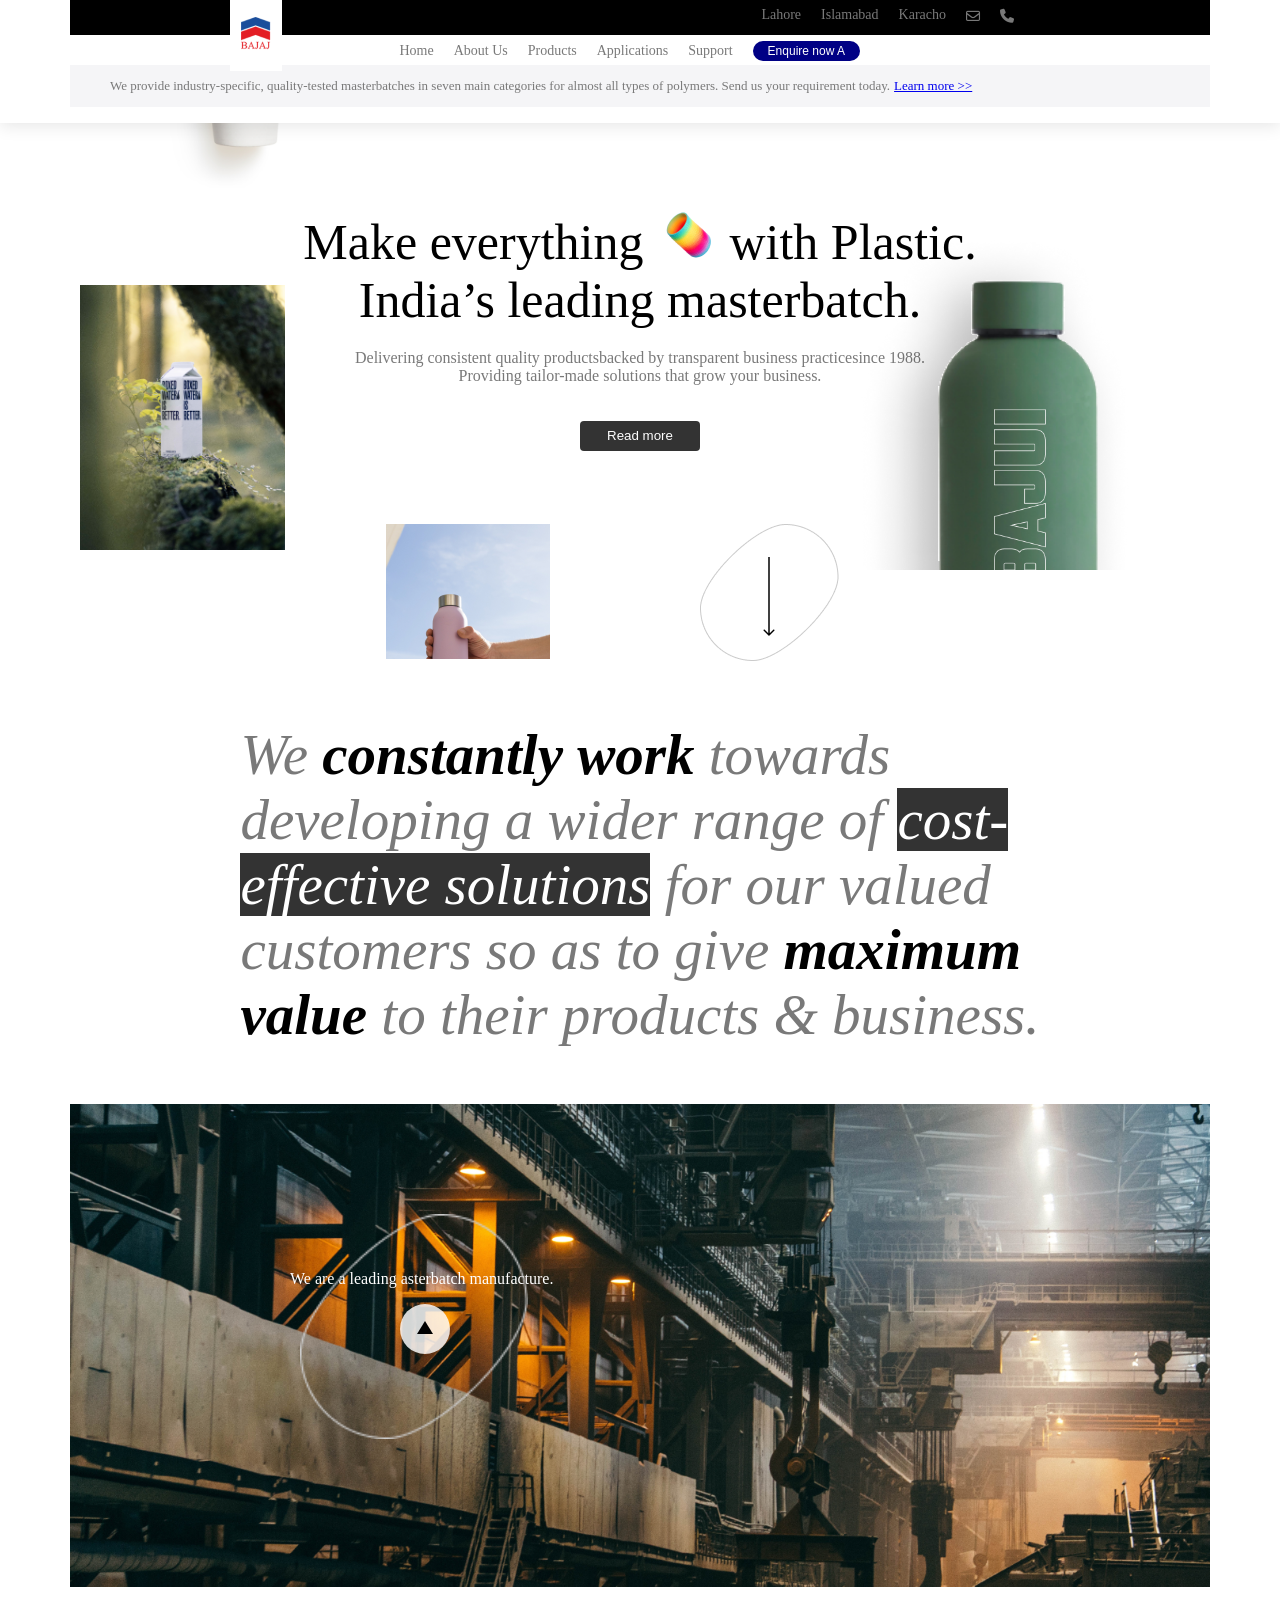
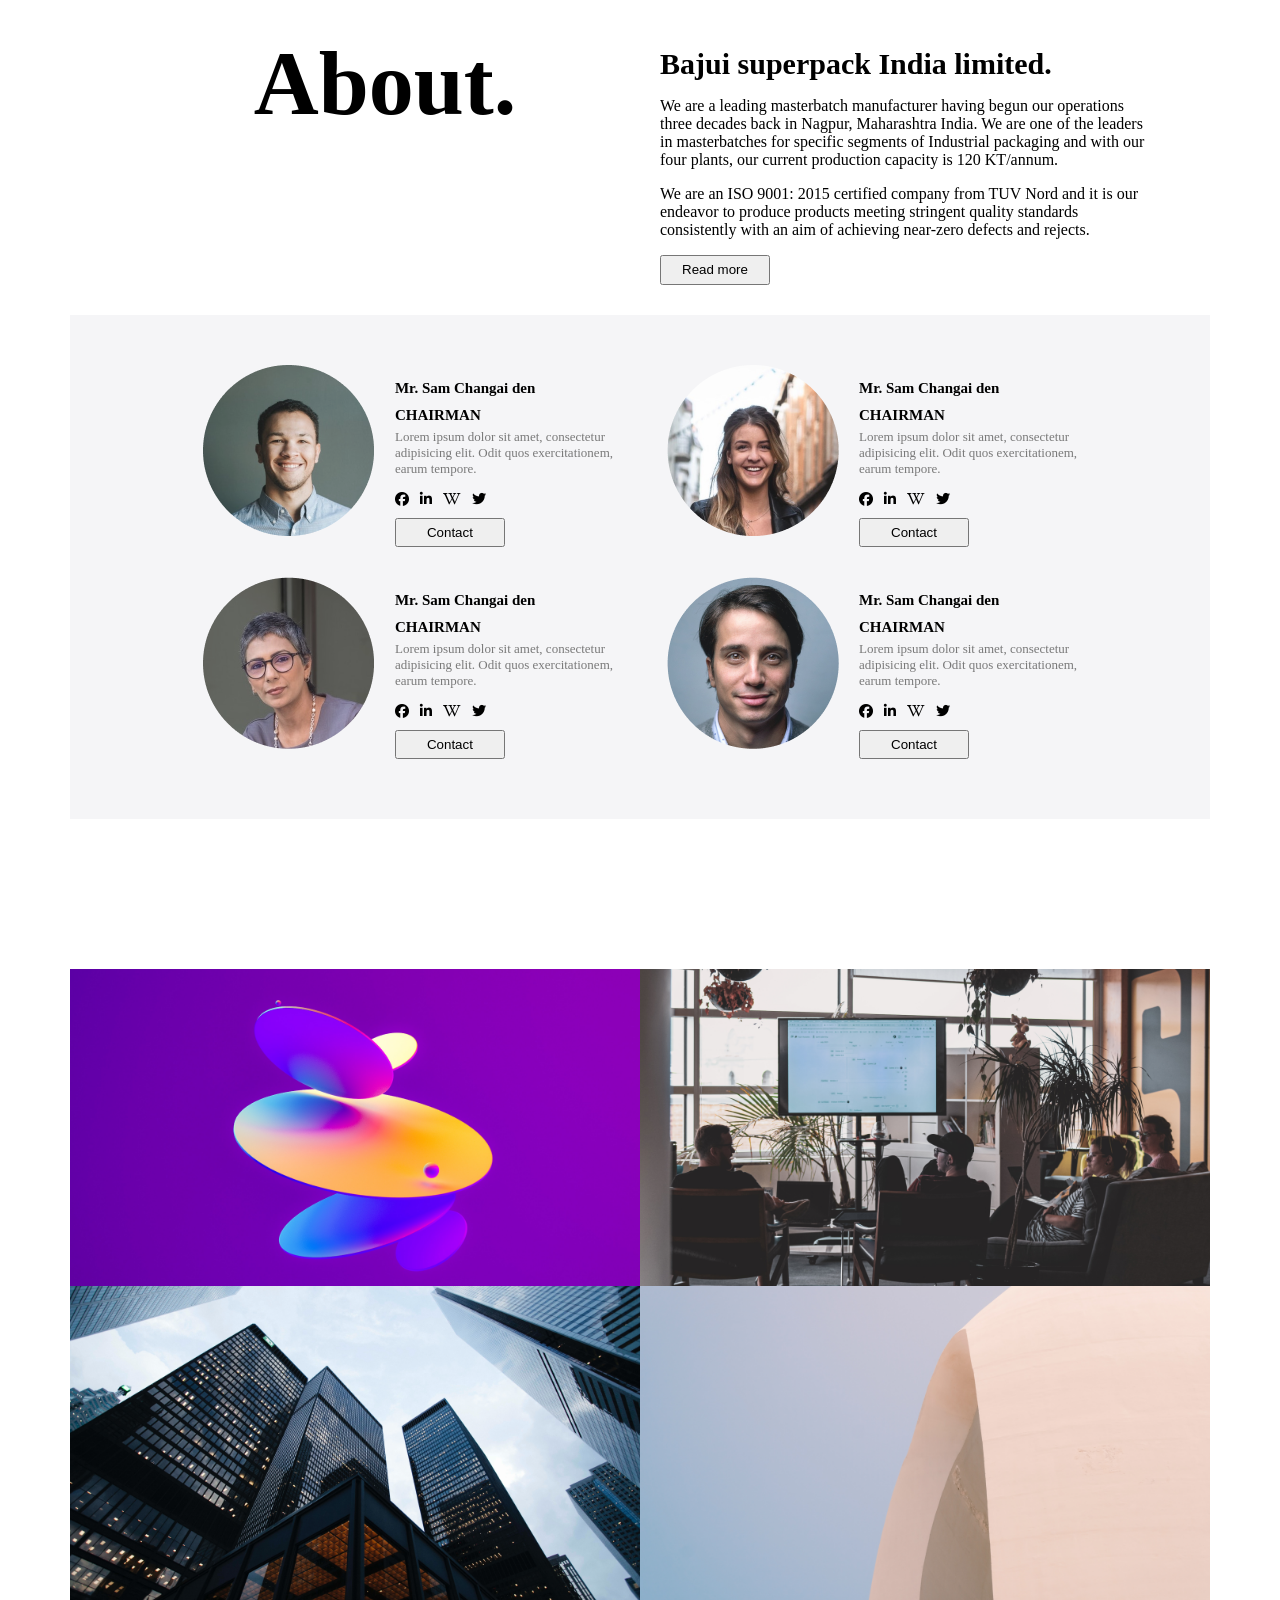
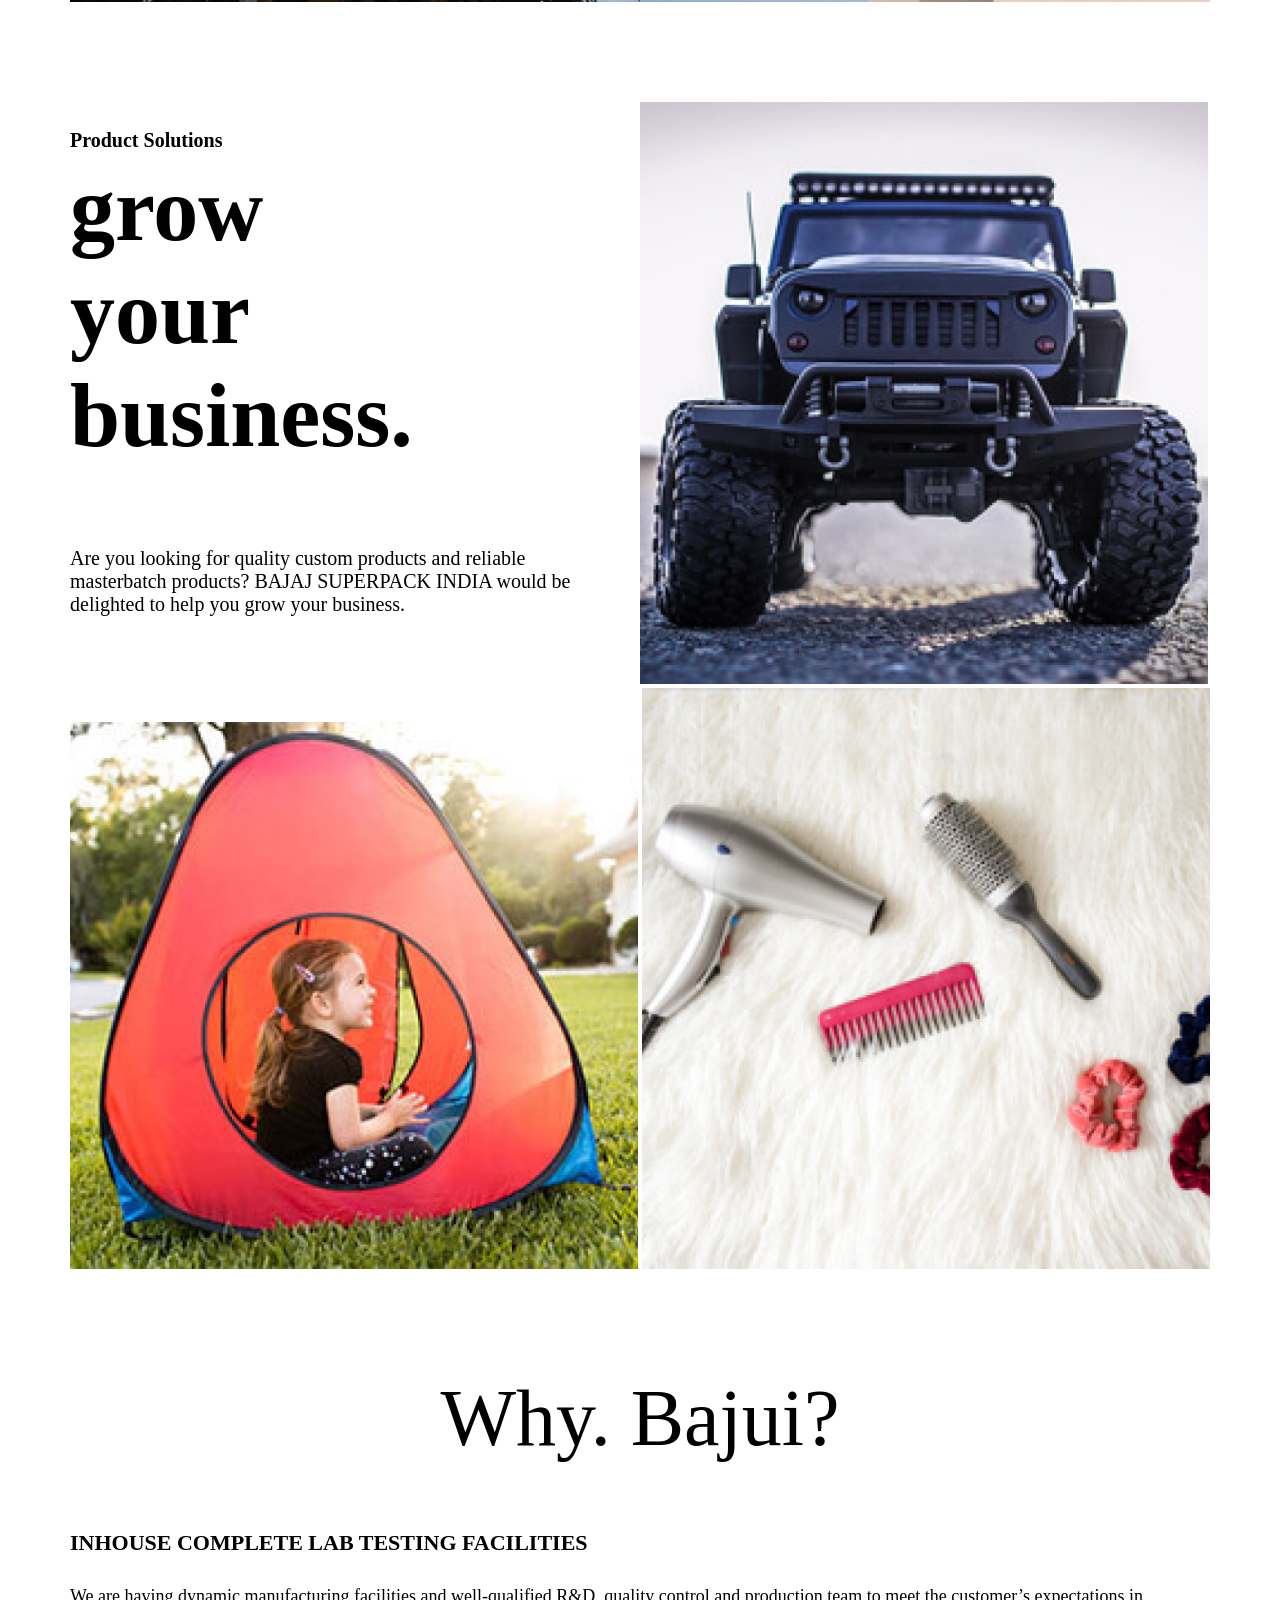
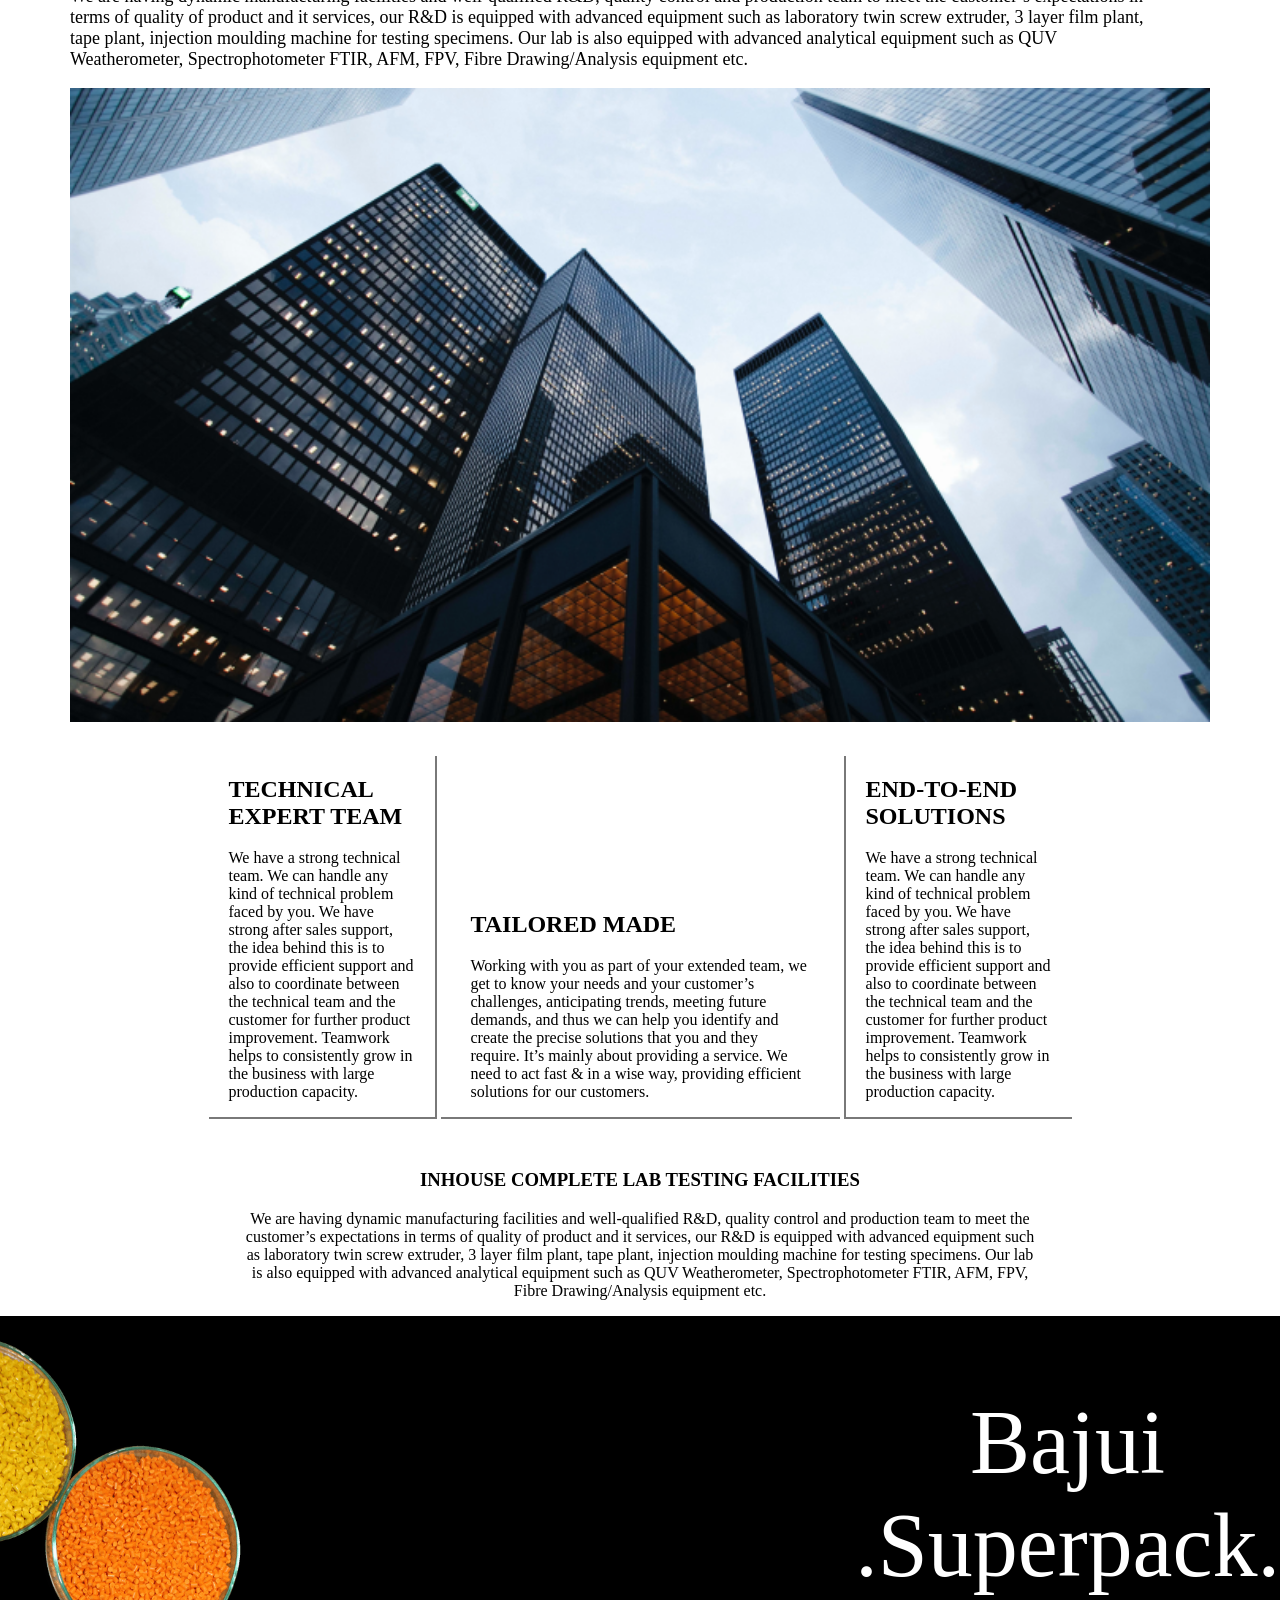
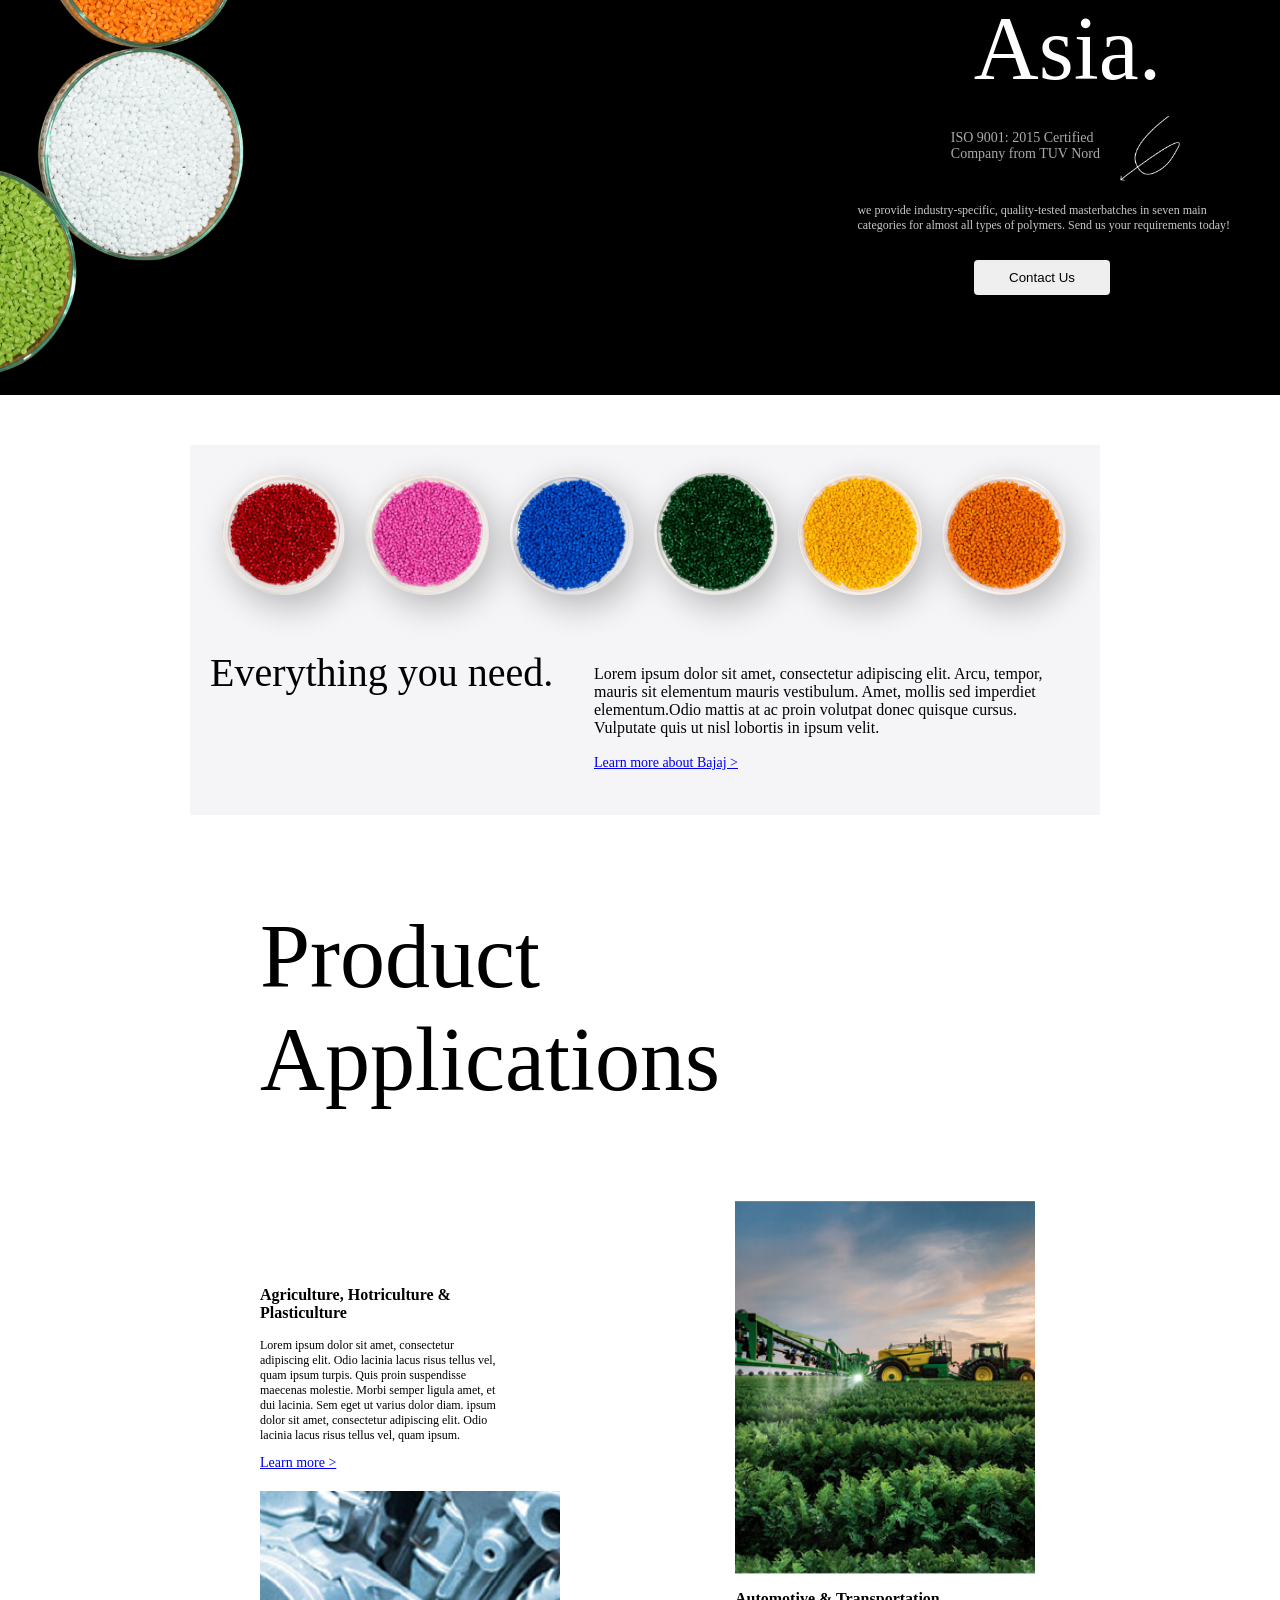
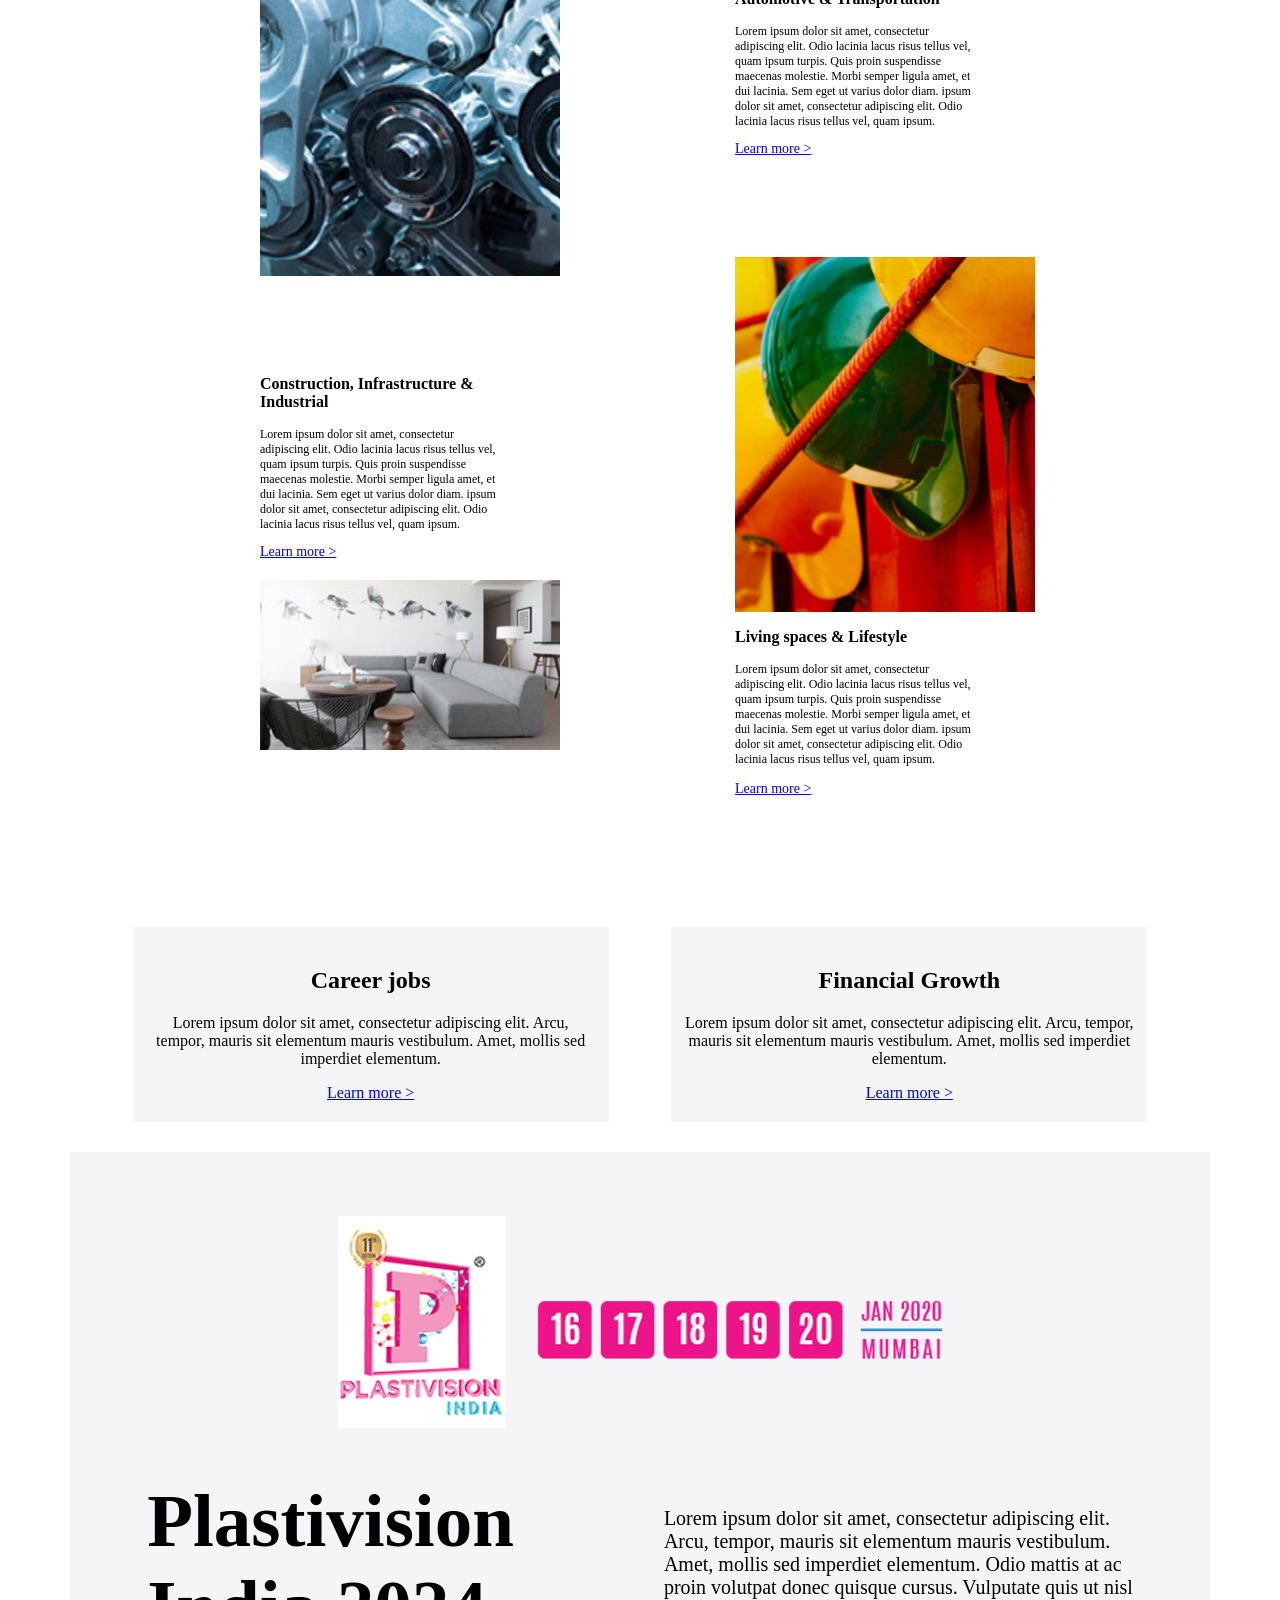
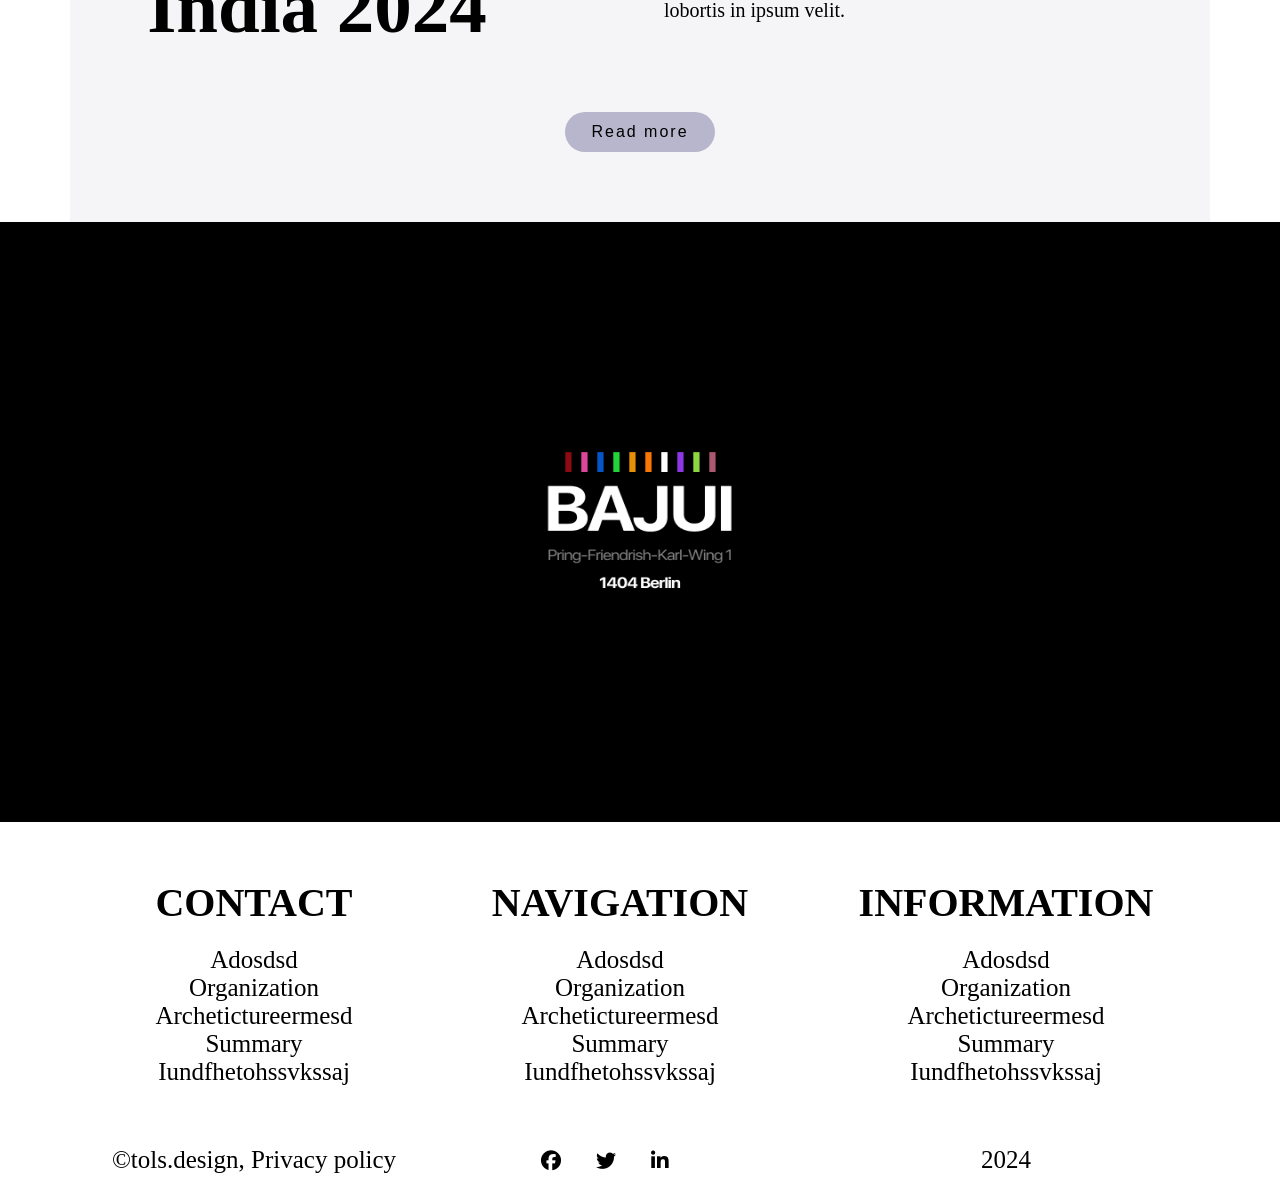
<file: html/index.html>
<!DOCTYPE html>
<html lang="en">
<head>
    <meta charset="UTF-8">
    <meta name="viewport" content="width=device-width, initial-scale=1.0">
    <link rel="stylesheet" href="https://cdnjs.cloudflare.com/ajax/libs/font-awesome/6.5.2/css/all.min.css" integrity="sha512-SnH5WK+bZxgPHs44uWIX+LLJAJ9/2PkPKZ5QiAj6Ta86w+fsb2TkcmfRyVX3pBnMFcV7oQPJkl9QevSCWr3W6A==" crossorigin="anonymous" referrerpolicy="no-referrer" />
    <title>Tajriba</title>
    <link rel="stylesheet" href="../css/main.css">
</head>
<body>
    <!--Header section-->
    <header class="header">
        <div class="container">
            <div class="header-div">
                <div class="header-div__img">
                    <img src="../IMG/Document_files/Group 7.png" alt="logo">
                </div>
                <ul class="items">
                    <li class="item">
                        <a href="#">lahore</a>
                    </li>
                    <li class="item">
                        <a href="#">islamabad</a>
                    </li>
                    <li class="item">
                        <a href="#">karacho</a>
                    </li>
                    <li class="item">
                        <a href="#"><i class="fa-regular fa-envelope"></i></a>
                    </li>
                    <li class="item">
                        <a href="#"><i class="fa-solid fa-phone"></i></a>
                    </li>
                </ul>
            </div>

            <nav class="navigation">
                <ul class="navigation-items">
                    <li class="navigation-item">
                        <a href="./index.html">home</a>
                    </li>
                    <li class="navigation-item">
                        <a href="#about">about us</a>
                    </li>
                    <li class="navigation-item">
                        <a href="#products">products</a>
                    </li>
                    <li class="navigation-item">
                        <a href="#applications">applications</a>
                    </li>
                    <li class="navigation-item">
                        <a href="#Plastivision">support</a>
                    </li>
                    <button class="button-enquire" type="button">Enquire now A</button>
                </ul>
            </nav>
            <div class="div-header">
                <ul class="div-header__items">
                    <li class="div-header__item">
                        <p>We provide industry-specific, quality-tested masterbatches in seven main categories for almost all types of polymers. Send us your requirement today.</p>
                    </li>
                    <li class="div-header__item">
                        <a href="#">Learn more >></a>
                    </li>
                </ul>
            </div>
        </div>
    </header>
    <!--/Header section-->



    <!--Home section-->
    <div class="container">
        <section id="home" class="home">
            <div class="home-img">
                <img class="home-img__1" src="../IMG/Document_files/mockup-graphics-n8YZ00cIcB8-unsplash.png" alt="kofe image">
                <img class="home-img__2" src="../IMG/Document_files/xavi-cabrera-kn-UmDZQDjM-unsplash.png" alt=" mozila image">
            </div>
            <div class="home-text__center">
                <p class="home-text__center-p__1">Make everything <img src="../IMG/Document_files/preview 1.png" alt=""> with Plastic. <br> India’s leading masterbatch.</p>
                <p class="home-text__center-p__2">Delivering consistent quality productsbacked by transparent business practicesince 1988. <br> Providing tailor-made solutions that grow your business.</p>
                <button class="button-read" type="button">Read more</button>
            </div>
            <div class="home-img-2">
                <img class="home-img__2-img-1" src="../IMG/Document_files/boxed-water-is-better-LWagu5WepHU-unsplash.png" alt="vater img">
                <img class="home-img__2-img-2" src="../IMG/Document_files/Group 92.png" alt="group img">
            </div>
            <div class="home-img-3">
                <span class="home-img-3__span-1">
                    <img src="../IMG/Document_files/quokkabottles-DkUNVCoPYyQ-unsplash.png" alt="quokka image">
                </span>
                <span class="home-img-3__Span-2">
                    <img class="home-img-3__Span-2__img-1" src="../IMG/Document_files/Ellipse 9.png" alt="elipse image">
                    <img class="home-img-3__Span-2__img2" src="../IMG/Document_files/Arrow 1.png" alt="arrow image">
                </span>
            </div>
            <div class="home-text__center-2">
                <p>
                    We <b>constantly work</b> towards <br> developing a wider range of <span><b>cost- <br> effective solutions</b></span> for our valued <br> customers so as to give <b>maximum <br> value</b> to their products & business.
                </p>
            </div>
        </section>
        <div class="home-img-4">
            <img class="home-img-4__img-1" src="../IMG/Document_files/ant-rozetsky-SLIFI67jv5k-unsplash 1.png" alt="rozetsky image">
            <p>We are a leading asterbatch manufacture.</p>
            <img class="home-img-4__img-2" src="../IMG/Document_files/Ellipse 9.png" alt="elipse image">
            <span class="home-img-4__span-grop">
                <span class="home-img-4__span"></span>
            </span>
        </div>
    </div>
    
    <!--/Home section-->
    


    <!--About section-->
    <div class="container">
        <section id="about" class="about">
            <ul class="about-ul">
                <div class="about-ul__div-1">
                    <h2>about.</h2>
                </div>
                <div class="about-ul__div-2">
                    <h4>Bajui superpack India limited.</h4>
                    <p>We are a leading masterbatch manufacturer having begun our operations <br> three decades back in Nagpur, Maharashtra India. We are one of the leaders <br> in masterbatches for specific segments of Industrial packaging and with our <br> four plants, our current production capacity is 120 KT/annum.</p>
                    <p>We are an ISO 9001: 2015 certified company from TUV Nord and it is our <br> endeavor to produce products meeting stringent quality standards <br> consistently with an aim of achieving near-zero defects and rejects.</p>
                    <button class="about-div-2__action" type="button">Read more</button>
                </div>
            </ul>
            <div class="clearfix"></div>

            <div class="about-div__group">
                <span class="about-div__span-1">
                    <div class="about-div__span-1__div-1">
                        <span class="about-div__span-1__div-1-span-1">
                            <img src="../IMG/Document_files/Ellipse 8.png" alt="Mr. sam">
                        </span>
                        <span class="about-div__span-1__div-1-span-2">
                            <h5>Mr. Sam Changai den</h5>
                            <h3>CHAIRMAN</h3>
                            <p>Lorem ipsum dolor sit amet, consectetur <br> adipisicing elit. Odit quos exercitationem, <br>  earum tempore.</p>
                            <div>
                                <i class="fa-brands fa-facebook"></i>
                                <i class="fa-brands fa-linkedin-in"></i>
                                <i class="fa-brands fa-wikipedia-w"></i>
                                <i class="fa-brands fa-twitter"></i>
                            </div>
                            <button type="button">contact</button>
                        </span>
                    </div>
                    <div class="about-div__span-1__div-2">
                        <span class="about-div__span-1__div-2__span-1">
                            <img src="../IMG/Document_files/Ellipse 8 (1).png" alt="Mr. sam">
                        </span>
                        <span class="about-div__span-1__div-2__span-2">
                            <h5>Mr. Sam Changai den</h5>
                            <h3>CHAIRMAN</h3>
                            <p>Lorem ipsum dolor sit amet, consectetur <br> adipisicing elit. Odit quos exercitationem, <br>  earum tempore.</p>
                            <div>
                                <i class="fa-brands fa-facebook"></i>
                                <i class="fa-brands fa-linkedin-in"></i>
                                <i class="fa-brands fa-wikipedia-w"></i>
                                <i class="fa-brands fa-twitter"></i>
                            </div>
                            <button type="button">contact</button>
                        </span>
                    </div>
                </span>
                <span class="about-div__span-2">
                    <div class="about-div__span-2__div-1">
                        <span class="about-div__span-2__div-1__span-1">
                            <img src="../IMG/Document_files/Ellipse.png" alt="Mr. sam">
                        </span>
                        <span class="about-div__span-2__div-1__span-2">
                            <h5>Mr. Sam Changai den</h5>
                            <h3>CHAIRMAN</h3>
                            <p>Lorem ipsum dolor sit amet, consectetur <br> adipisicing elit. Odit quos exercitationem, <br>  earum tempore.</p>
                            <div>
                                <i class="fa-brands fa-facebook"></i>
                                <i class="fa-brands fa-linkedin-in"></i>
                                <i class="fa-brands fa-wikipedia-w"></i>
                                <i class="fa-brands fa-twitter"></i>
                            </div>
                            <button type="button">contact</button>
                        </span>
                    </div>
                    <div class="about-div__span-2__div-2">
                        <span class="about-div__span-2__div-2__span-1">
                            <img src="../IMG/Document_files/Ellipse 8 (2).png" alt="Mr. sam">
                        </span>
                        <span class="about-div__span-2__div-2__span-2">
                            <h5>Mr. Sam Changai den</h5>
                            <h3>CHAIRMAN</h3>
                            <p>Lorem ipsum dolor sit amet, consectetur <br> adipisicing elit. Odit quos exercitationem, <br>  earum tempore.</p>
                            <div>
                                <i class="fa-brands fa-facebook"></i>
                                <i class="fa-brands fa-linkedin-in"></i>
                                <i class="fa-brands fa-wikipedia-w"></i>
                                <i class="fa-brands fa-twitter"></i>
                            </div>
                            <button type="button">contact</button>
                        </span>
                    </div>
                </span>
            </div>
        </section>
    </div>
    <!--/About section-->



    <!--4-images section-->
    <div class="container">
        <section class="images">
            <div class="images-div__1">
                <img src="../IMG/Document_files/milad-fakurian-0_8gAoFrzbw-unsplash.png" alt="milad image">
                <img src="../IMG/Document_files/sigmund-Rj5OIPWEmCE-unsplash.png" alt="sigmurd image">
            </div>
            <div class="images-div__2">
                <img src="../IMG/Document_files/sean-pollock-PhYq704ffdA-unsplash.png" alt="sean polos image">
                <img src="../IMG/Document_files/sam-moqadam-eKauTDj3p2Q-unsplash.png" alt="sam maqadam image">
            </div>
        </section>
        <div class="clearfix"></div>
    </div>
    <!--/4-images section-->

    <!--Product section-->
    <div class="container">
        <section id="products" class="products">
            <div class="products-div-1">
                <span class="products-div-1__span-1">
                    <h4>Product Solutions</h4>
                    <h2>grow <br> your <br> business. </h2>
                    <p>
                        Are you looking for quality custom products and reliable <br> masterbatch products? BAJAJ SUPERPACK INDIA would be <br> delighted to help you grow your business.
                    </p>
                </span>
                <span class="products-div-1__span-25">
                    <img src="../IMG/Document_files/pro_sol2.png" alt="prosol image">
                </span>
            </div>
            <div class="products-div-2">
                <img src="../IMG/Document_files/pro_sol10.png" alt="prosol10 image">
                <img src="../IMG/Document_files/pro_sol1.png" alt="prodol1 image">
            </div>
        </section>
    </div>
    <!--/Product section-->



    <!--Why Bajui section-->
    <div class="container">
        <section class="why-bajui">
            <div class="why-bajui__div-1">
                <h2 class="why-bajui__div-1__h2">Why. Bajui?</h2>
                <h6 class="why-bajui__div-1__h6">INHOUSE COMPLETE LAB TESTING FACILITIES</h6>
                <p class="why-bajui__div-1__p">
                    We are having dynamic manufacturing facilities and well-qualified R&D, quality control and production team to meet the customer’s expectations in <br>
                    terms of quality of product and it services, our R&D is equipped with advanced equipment such as laboratory twin screw extruder, 3 layer film plant, <br>
                    tape plant, injection moulding machine for testing specimens. Our lab is also equipped with advanced analytical equipment such as QUV <br>
                    Weatherometer, Spectrophotometer FTIR, AFM, FPV, Fibre Drawing/Analysis equipment etc.
                </p>
            </div>
            <div class="why-bajui__div-2">
                <img src="../IMG/Document_files/sean-pollock-PhYq704ffdA-unsplash.png" alt="sean polos image">
            </div>
        </section>
    </div>
    <!--/Why Bajui section-->


    <!--TECHNICAL section-->
    <div class="container">
        <section id="technial" class="technial">
            <div class="technial-div-1">
                <span class="technial-div__span-1">
                    <h2>
                        TECHNICAL EXPERT TEAM
                    </h2>
                    <p>
                        We have a strong technical team. We can handle any kind of technical problem faced by you. We have strong after sales support, the idea behind this is to provide efficient support and also to coordinate between the technical team and the customer for further product improvement. Teamwork helps to consistently grow in the business with large production capacity.
                    </p>
                </span>
                <span class="technial-div__span-2">
                    <h2>
                        TAILORED MADE
                    </h2>
                    <p>
                        Working with you as part of your extended team, we get to know your needs and your customer’s challenges, anticipating trends, meeting future demands, and thus we can help you identify and create the precise solutions that you and they require. It’s mainly about providing a service. We need to act fast & in a wise way, providing efficient solutions for our customers.
                    </p>
                </span>
                <span class="technial-div__span-3">
                    <h2>
                        END-TO-END SOLUTIONS
                    </h2>
                    <p>
                        We have a strong technical team. We can handle any kind of technical problem faced by you. We have strong after sales support, the idea behind this is to provide efficient support and also to coordinate between the technical team and the customer for further product improvement. Teamwork helps to consistently grow in the business with large production capacity.
                    </p>
                </span>
            </div>
            <div class="technial-div-2">
                <h3>
                    INHOUSE COMPLETE LAB TESTING FACILITIES
                </h3>
                <p>
                    We are having dynamic manufacturing facilities and well-qualified R&D, quality control and production team to meet the <br> customer’s expectations in terms of quality of product  and it services, our R&D is equipped with advanced equipment such <br> as laboratory twin screw extruder, 3 layer film plant, tape plant, injection moulding machine for testing specimens. Our lab <br> is also equipped with advanced analytical equipment such as QUV Weatherometer, Spectrophotometer FTIR, AFM, FPV, <br> Fibre Drawing/Analysis equipment etc.
                </p>
            </div>
        </section>
    </div>
    <div class="technial-div-3">
        <img src="../IMG/Document_files/123 1.png" alt="123 image">
        <h2 class="technial-div-3__h2-1">
            Bajui <br> .Superpack. <br> Asia.         
        </h2>
        <p class="technial-div-3__p-1">
            ISO 9001: 2015 Certified <br> Company from TUV Nord
        </p>
        <span class="technial-div-3__img-1">
            <img src="../IMG/Document_files/Vector 71.png" alt="vector image">
        </span>
        <p class="technial-div-3__p-2">
            we provide industry-specific, quality-tested masterbatches in seven main <br>
            categories for almost all types of polymers. Send us your requirements today!
        </p>
        <button class="technial-div-3__action" type="button">contact us</button>
    </div>
    <!--/TECHNICAL section-->



    <!--Everything you need section-->
    <div class="container">
        <section class="everything">
            <div class="everything-div">
                <img src="../IMG/Document_files/Group 56.png" alt="gropu56 image">
                <span class="everything-div__span-1">
                    <p>
                        Everything you need.
                    </p>
                </span>
                <span class="everything-div__span-2">
                    <p>
                        Lorem ipsum dolor sit amet, consectetur adipiscing elit. Arcu, tempor, mauris sit  elementum  mauris vestibulum. Amet, mollis sed imperdiet elementum.Odio mattis  at ac proin volutpat  donec quisque cursus. Vulputate quis ut nisl lobortis in ipsum velit.
                    </p>
                    <a href="#">
                        Learn more about Bajaj >
                    </a>
                </span>
            </div>
        </section>
    </div>
     <!--/Everything you need section-->


    <!--Product-Applications section-->
    <div class="container">
        <section id="applications" class="applications">
            <div class="applications-div-1">
                <p>
                    Product <br> Applications
                </p>
            </div>

            <div class="applications-div-2">
                <span class="applications-span__1">
                    <div class="applications-span__1-div-1">
                        <h6>
                            Agriculture, Hotriculture & Plasticulture
                        </h6>
                        <p>
                            Lorem ipsum dolor sit amet, consectetur adipiscing elit. Odio lacinia lacus risus tellus vel, quam ipsum turpis. Quis proin suspendisse maecenas molestie. Morbi semper ligula amet, et dui lacinia. Sem eget ut varius dolor diam. ipsum dolor sit amet, consectetur adipiscing elit. Odio lacinia lacus risus tellus vel, quam ipsum.
                        </p>
                        <div class="applications-span__1-div-1__div-1">
                            <a href="#">
                                Learn more >
                            </a>
                        </div>
                        <div class="clearfix"></div>
                        <span>
                            <img src="../IMG/Document_files/Application_img7.png" alt="prod app image">
                        </span>
                    </div>
                    <div class="applications-span__1-div-2">
                        <h6>
                            Construction, Infrastructure & Industrial
                        </h6>
                        <p>
                            Lorem ipsum dolor sit amet, consectetur adipiscing elit. Odio lacinia lacus risus tellus vel, quam ipsum turpis. Quis proin suspendisse maecenas molestie. Morbi semper ligula amet, et dui lacinia. Sem eget ut varius dolor diam. ipsum dolor sit amet, consectetur adipiscing elit. Odio lacinia lacus risus tellus vel, quam ipsum.
                        </p>
                        <div>
                            <a href="#">
                                Learn more >
                            </a>
                        </div>
                        <img src="../IMG/Document_files/Application_img5.png" alt="application5 image">
                    </div>               
                </span>
                <span class="applications-span__2">
                    <div class="applications-span__2-div__1">
                        <img src="../IMG/Document_files/prodApp_img8 1.png" alt=" prod appi image"> 
                        <h6>
                            Automotive & Transportation
                        </h6>
                        <p>
                            Lorem ipsum dolor sit amet, consectetur adipiscing elit. Odio lacinia lacus risus tellus vel, quam ipsum turpis. Quis proin suspendisse maecenas molestie. Morbi semper ligula amet, et dui lacinia. Sem eget ut varius dolor diam. ipsum dolor sit amet, consectetur adipiscing elit. Odio lacinia lacus risus tellus vel, quam ipsum.
                        </p>
                        <div>
                            <a href="#">
                                Learn more >
                            </a>
                        </div>
                    </div>
                    <div class="applications-span__2-div__2">
                        <img src="../IMG/Document_files/Application_img4.png" alt="aplication image">
                        <h6>
                            Living spaces & Lifestyle
                        </h6>
                        <p>
                            Lorem ipsum dolor sit amet, consectetur adipiscing elit. Odio lacinia lacus risus tellus vel, quam ipsum turpis. Quis proin suspendisse maecenas molestie. Morbi semper ligula amet, et dui lacinia. Sem eget ut varius dolor diam. ipsum dolor sit amet, consectetur adipiscing elit. Odio lacinia lacus risus tellus vel, quam ipsum.
                        </p>
                        <div>
                            <a href="#">
                                Learn more >
                            </a>
                        </div>
                    </div>
                </span>
            </div>
            <div class="clearfix"></div>
        </section>
        <div class="clearfix"></div>
    </div>
    <!--/Product-Applications section-->


    <!--Career jobs Financial Growth section-->
    <div class="container">
        <section class="career-growth">
            <div class="career-growth__div-1">
                <span class="career-growth__div-1-span__1">
                    <h2>
                        Career jobs
                    </h2>
                    <p>
                        Lorem ipsum dolor sit amet, consectetur adipiscing elit. Arcu, <br> tempor, mauris sit elementum mauris vestibulum. Amet, mollis sed <br> imperdiet elementum.
                    </p>
                    <a href="#">
                        Learn more >
                    </a>
                </span>
                <span class="career-growth__div-1-span__1">
                    <h2>
                        Financial Growth
                    </h2>
                    <p>
                        Lorem ipsum dolor sit amet, consectetur adipiscing elit. Arcu, tempor, <br> mauris sit elementum mauris vestibulum. Amet, mollis sed imperdiet <br> elementum.
                    </p>
                    <a href="#">
                        Learn more >
                    </a>
                </span>
            </div>

            <div class="career-growth__div-2">
               <div class="career-growth__div-2__div-1">
                <img src="../IMG/Document_files/newsEvent_img2 1.png" alt="news image">
               </div>

                <div id="Plastivision" class="career-growth__div-2__div-2">
                    <span class="career-growth__div-2__span-1">
                        <h2>
                            Plastivision <br> India 2024
                        </h2>
                    </span>
                    <span class="career-growth__div-2__span-2">
                        <p>
                            Lorem ipsum dolor sit amet, consectetur adipiscing elit. <br> Arcu, tempor, mauris sit elementum mauris vestibulum. <br> Amet, mollis  sed imperdiet elementum. Odio mattis at ac <br> proin volutpat donec quisque cursus. Vulputate  quis ut nisl <br> lobortis in ipsum velit.
                        </p>
                    </span>
                </div>
                
                <div class="career-growth__div-2__div-3">
                    <button type="button">Read more</button>
                </div>
            </div>
        </section>
    </div>
    <!--/Career jobs Financial Growth section-->


    <!--BAJUI section-->
    <div class="div-bajui">
        <img src="../IMG/Document_files/Button container.png" alt="button container image">
    </div>
    <div class="container">
        <section class="bajui">
        <span class="bajui-span__1">
            <h4>
                CONTACT
            </h4>
            <p>
                Adosdsd <br> Organization <br> Archetictureermesd <br> Summary <br> Iundfhetohssvkssaj
            </p>
            <p>
                ©tols.design, Privacy policy
            </p>
        </span>
        <span class="bajui-span__2">
            <h4>
                NAVIGATION
            </h4>
            <p>
                Adosdsd <br> Organization <br> Archetictureermesd <br> Summary <br> Iundfhetohssvkssaj
            </p>
            <p>
                <a href="#">
                    <i class="fa-brands fa-facebook"></i>
                </a>
                <a href="#">
                    <i class="fa-brands fa-twitter"></i>
                </a>
                <a href="#">
                    <i class="fa-brands fa-linkedin-in"></i>
                </a>
            </p>
        </span>
        <span class="bajui-span__3">
            <h4>
                INFORMATION
            </h4>
            <p>
                Adosdsd <br> Organization <br> Archetictureermesd <br> Summary <br> Iundfhetohssvkssaj
            </p>
            <p>
                2024
            </p>
        </span>

        </section>
    </div>
    <!--/BAJUI section-->
    
</body>
</html>
</file>
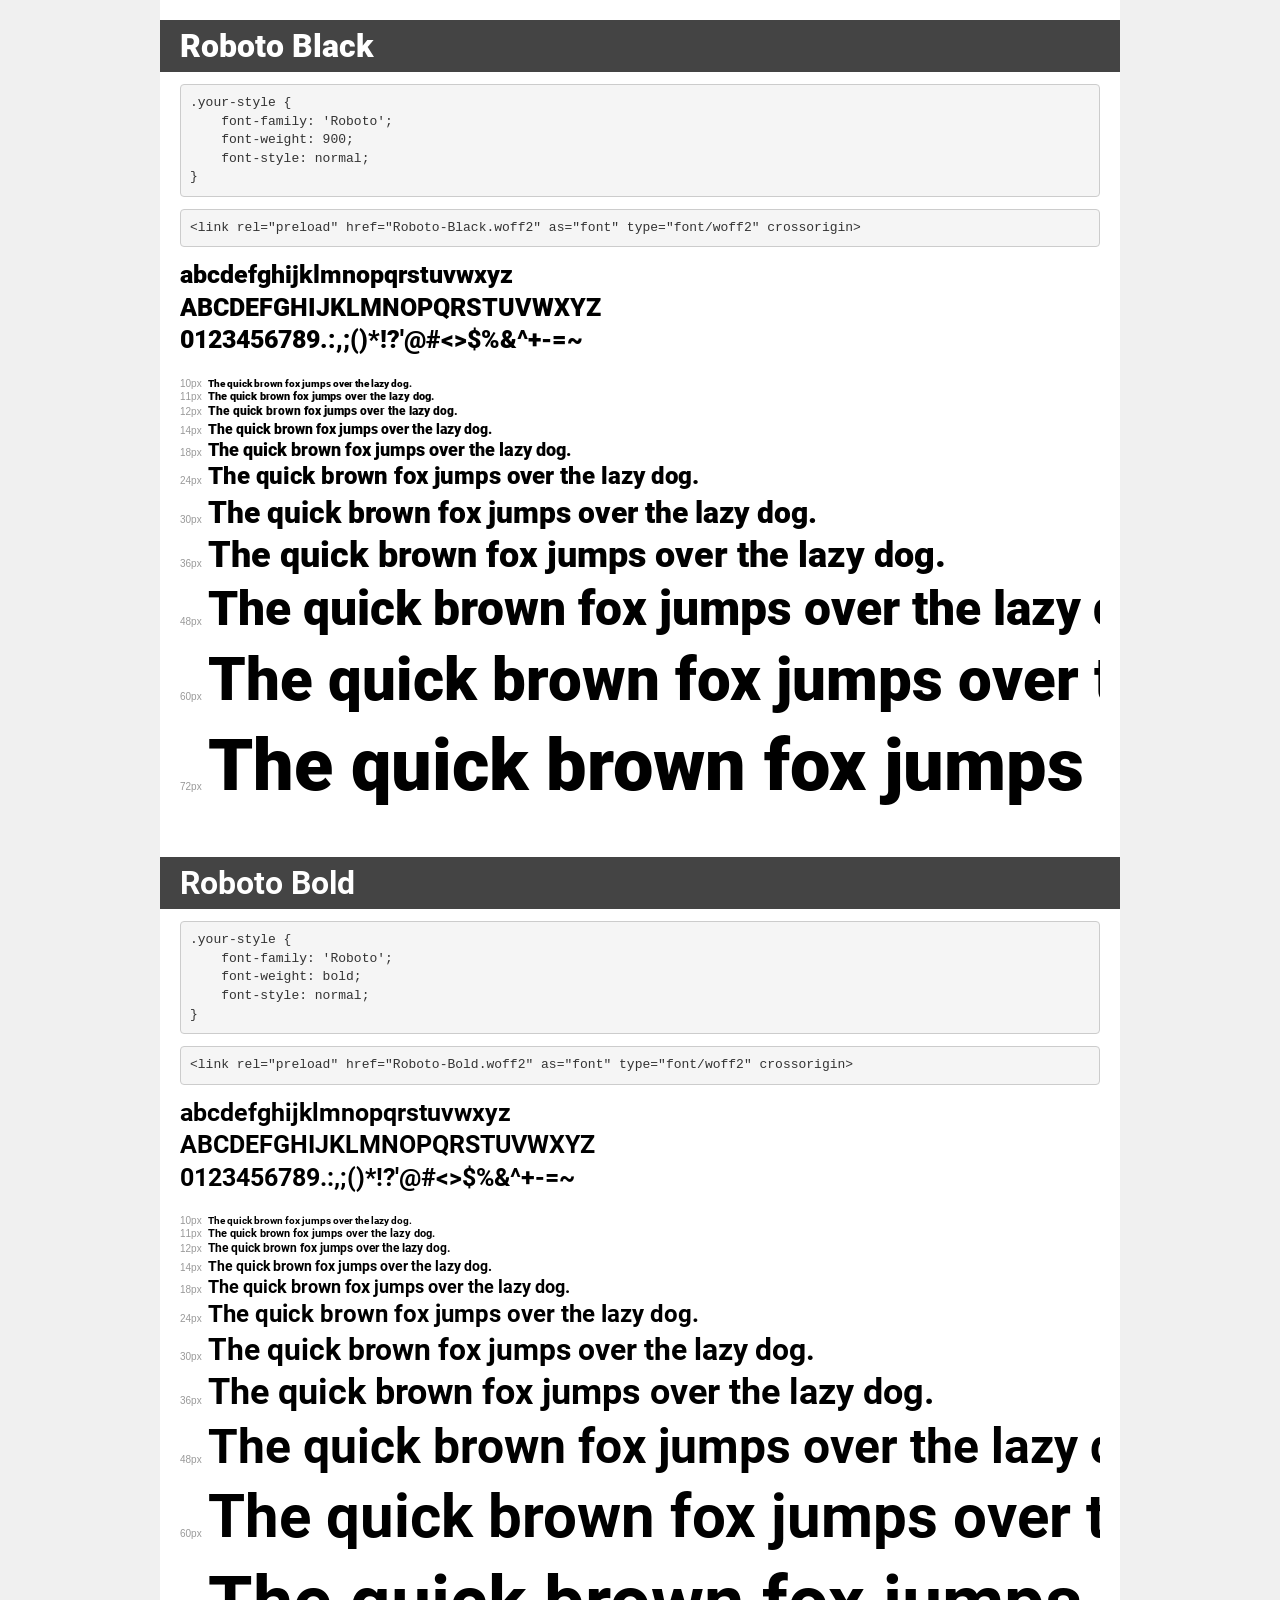
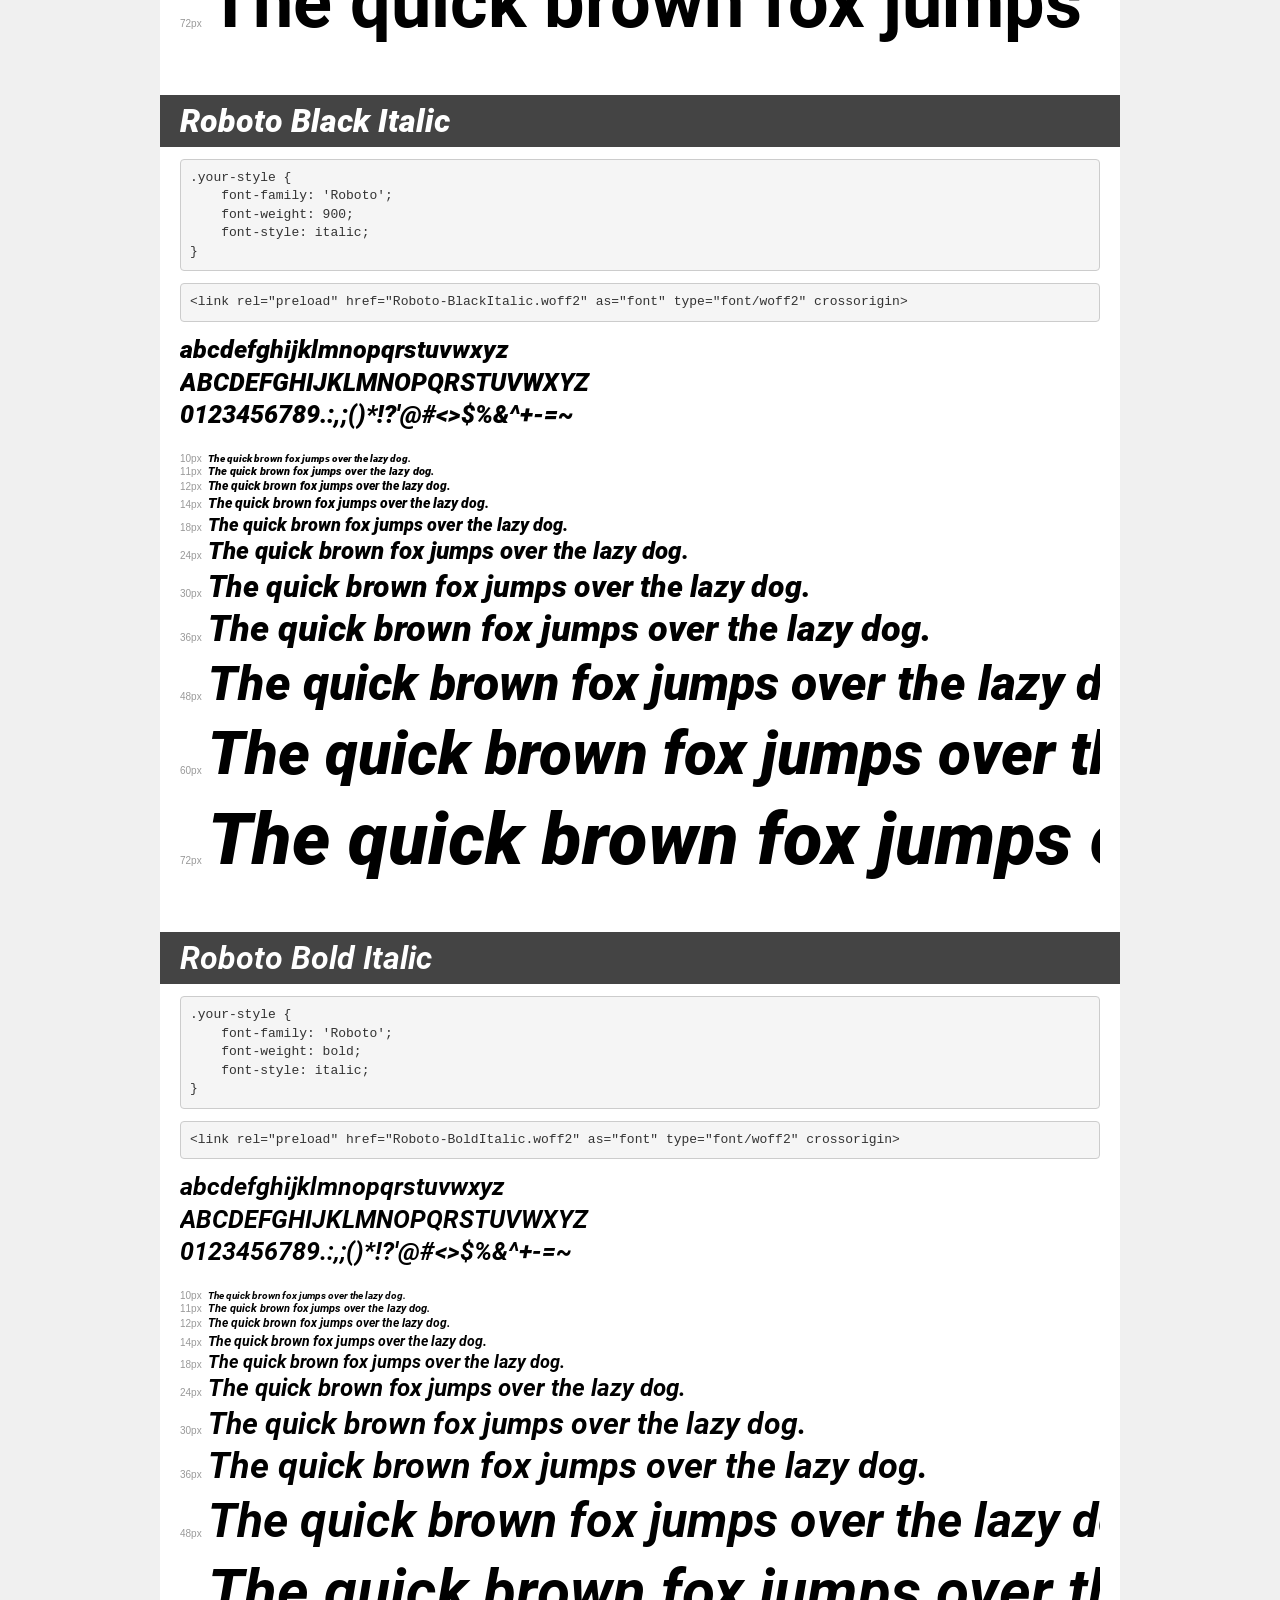
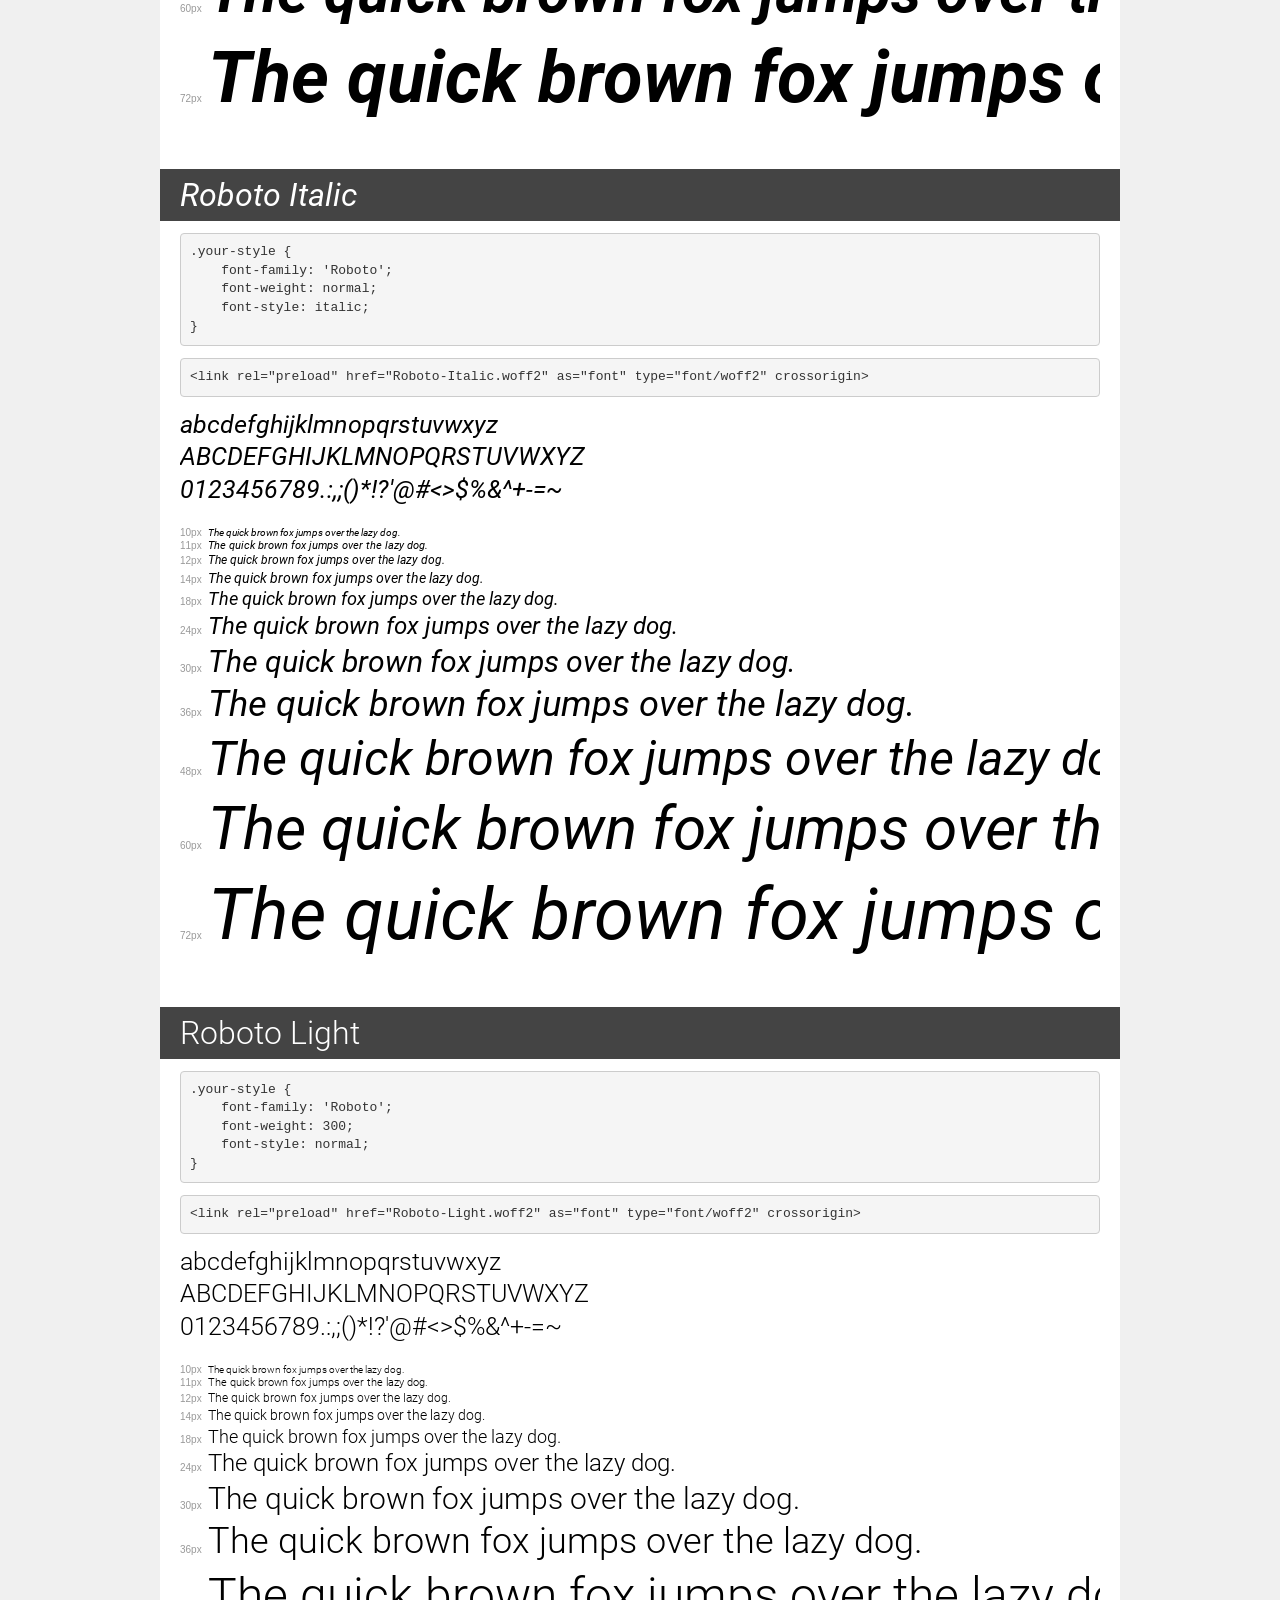
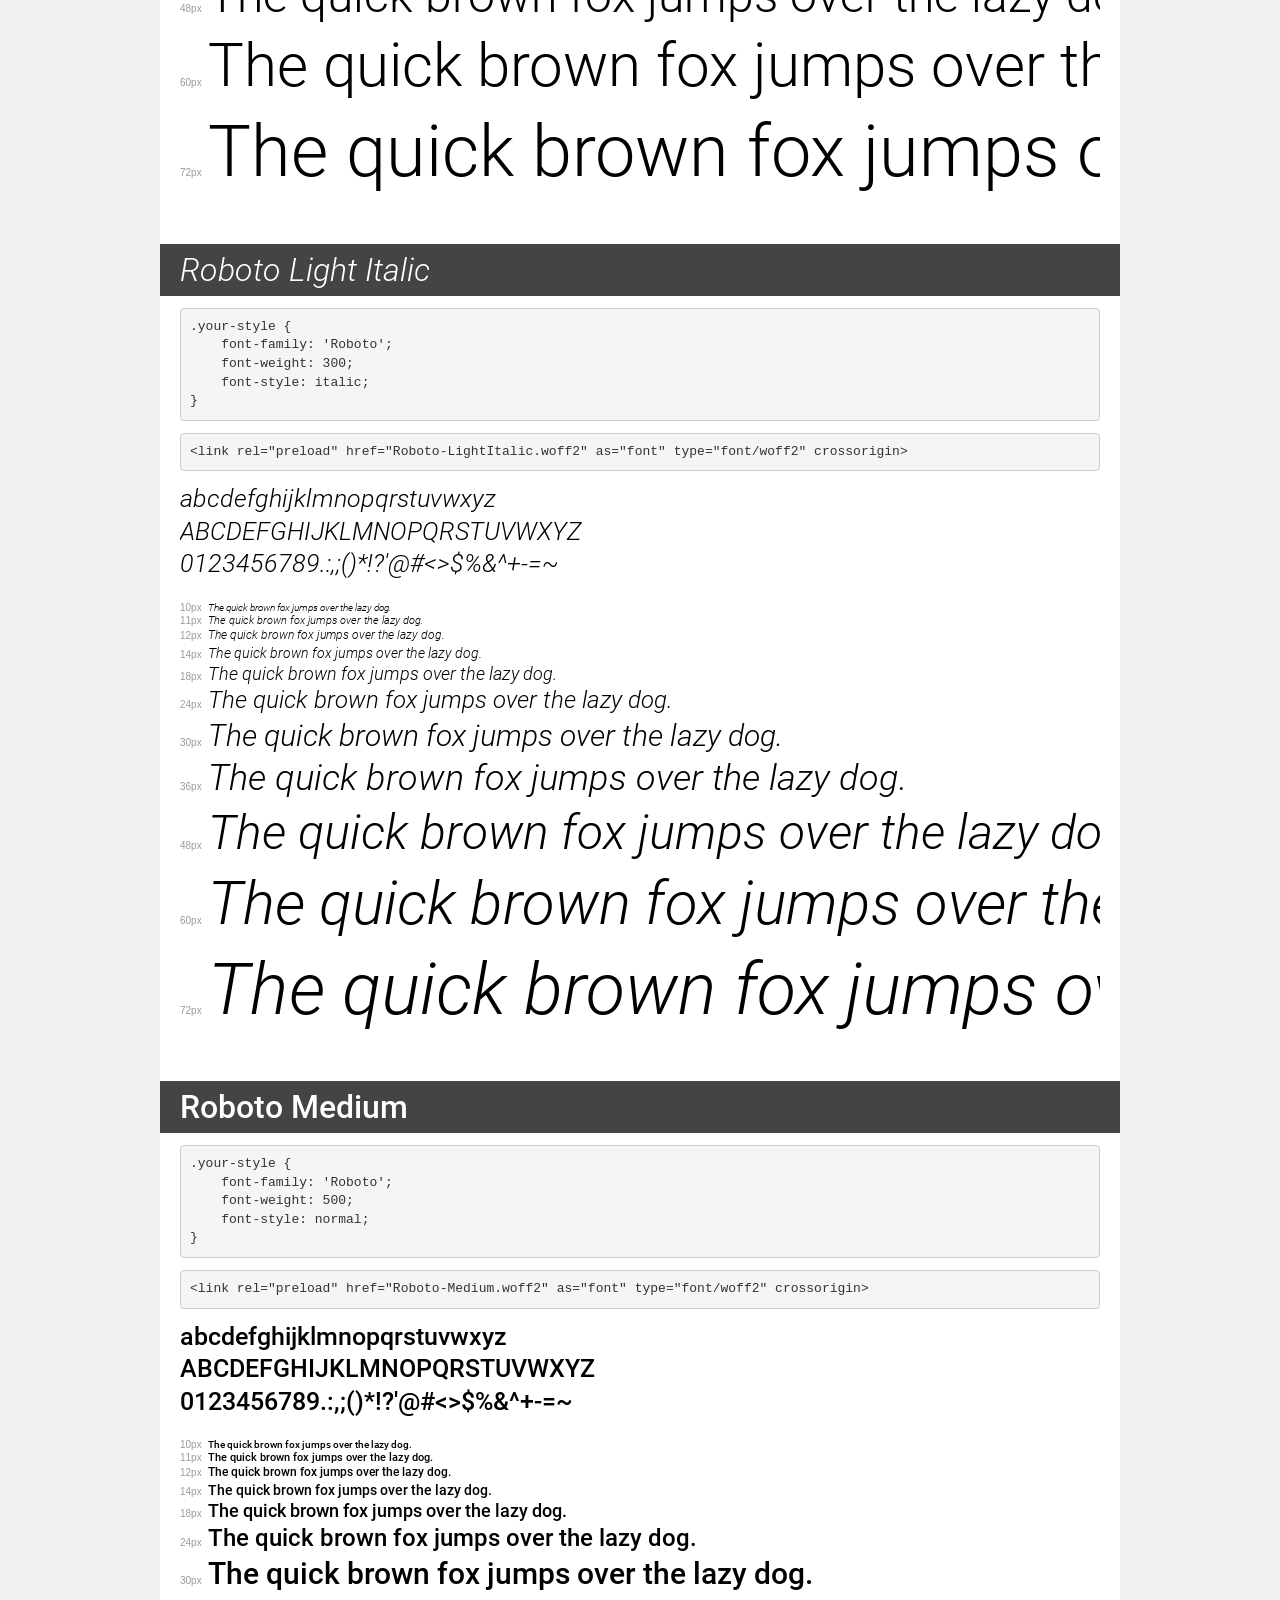
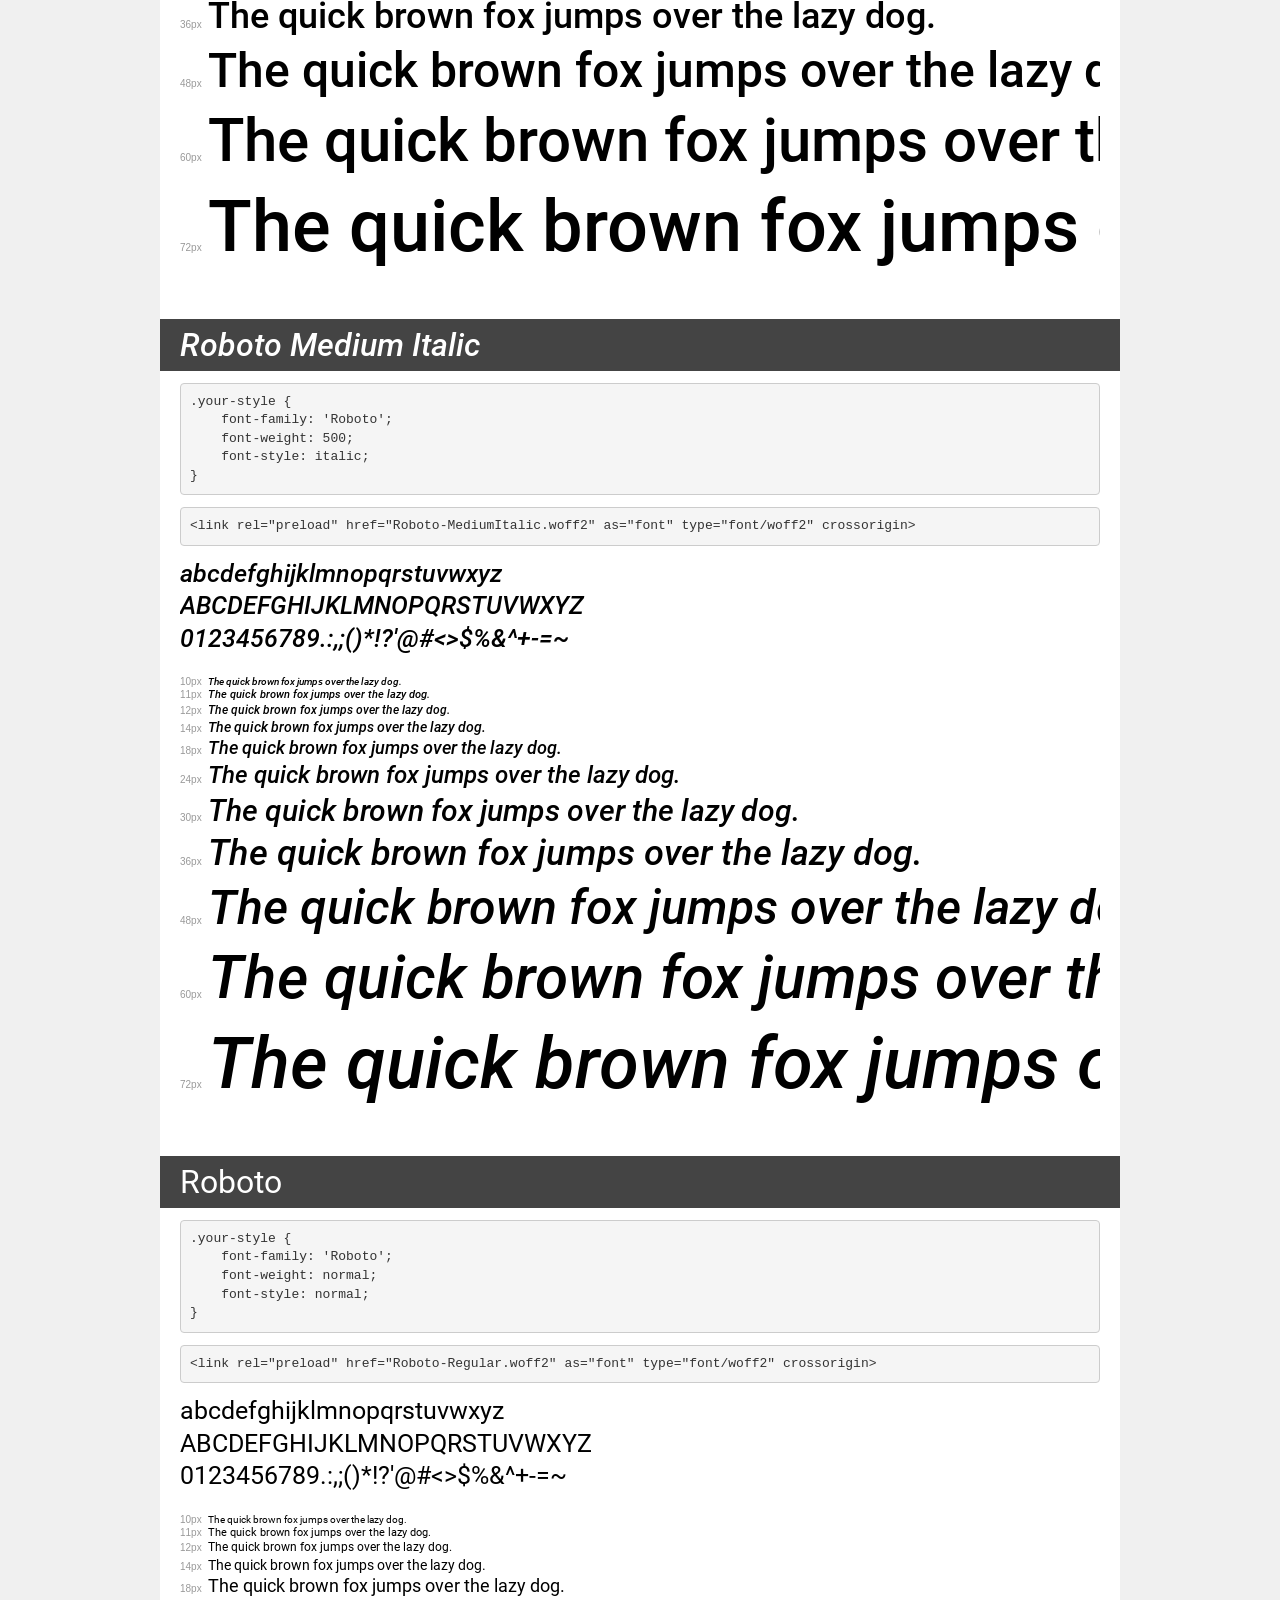
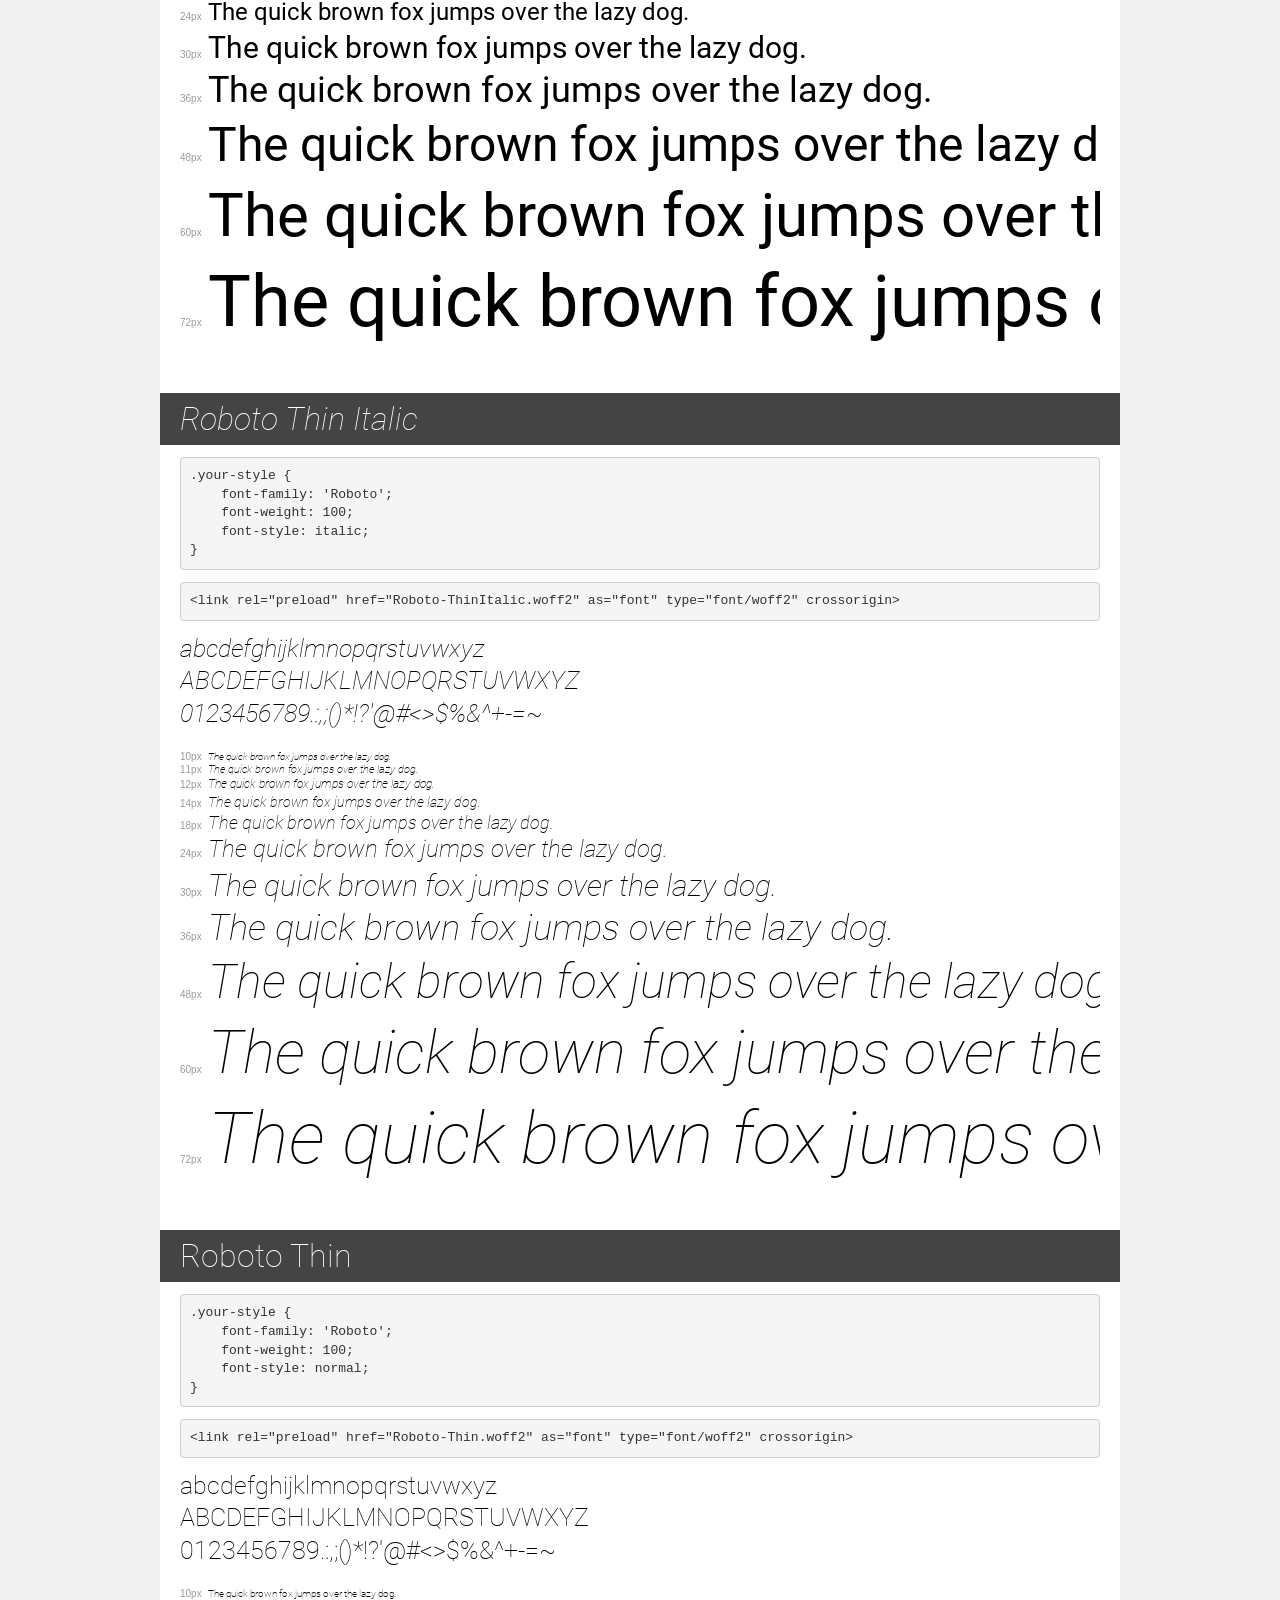
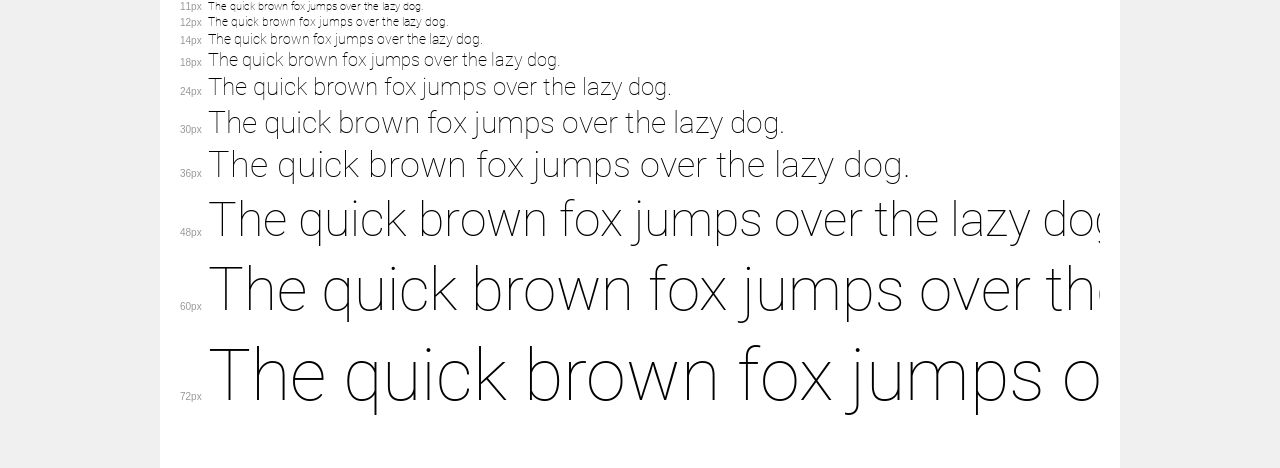
<file: FONTS/transfonter.org-20240605-053600/demo.html>
<!DOCTYPE html>
<html lang="en">
<head>
    <meta charset="utf-8">
    <meta http-equiv="X-UA-Compatible" content="IE=edge">
    <meta name="viewport" content="width=device-width, initial-scale=1">
    <meta name="robots" content="noindex, noarchive">
    <meta name="format-detection" content="telephone=no">
    <title>Transfonter demo</title>
    <link href="stylesheet.css" rel="stylesheet">
    <style>
        /*
        http://meyerweb.com/eric/tools/css/reset/
        v2.0 | 20110126
        License: none (public domain)
        */
        html, body, div, span, applet, object, iframe,
        h1, h2, h3, h4, h5, h6, p, blockquote, pre,
        a, abbr, acronym, address, big, cite, code,
        del, dfn, em, img, ins, kbd, q, s, samp,
        small, strike, strong, sub, sup, tt, var,
        b, u, i, center,
        dl, dt, dd, ol, ul, li,
        fieldset, form, label, legend,
        table, caption, tbody, tfoot, thead, tr, th, td,
        article, aside, canvas, details, embed,
        figure, figcaption, footer, header, hgroup,
        menu, nav, output, ruby, section, summary,
        time, mark, audio, video {
            margin: 0;
            padding: 0;
            border: 0;
            font-size: 100%;
            font: inherit;
            vertical-align: baseline;
        }
        /* HTML5 display-role reset for older browsers */
        article, aside, details, figcaption, figure,
        footer, header, hgroup, menu, nav, section {
            display: block;
        }
        body {
            line-height: 1;
        }
        ol, ul {
            list-style: none;
        }
        blockquote, q {
            quotes: none;
        }
        blockquote:before, blockquote:after,
        q:before, q:after {
            content: '';
            content: none;
        }
        table {
            border-collapse: collapse;
            border-spacing: 0;
        }
        /* demo styles */
        body {
            background: #f0f0f0;
            color: #000;
        }
        .page {
            background: #fff;
            width: 920px;
            margin: 0 auto;
            padding: 20px 20px 0 20px;
            overflow: hidden;
        }
        .font-container {
            overflow-x: auto;
            overflow-y: hidden;
            margin-bottom: 40px;
            line-height: 1.3;
            white-space: nowrap;
            padding-bottom: 5px;
        }
        h1 {
            position: relative;
            background: #444;
            font-size: 32px;
            color: #fff;
            padding: 10px 20px;
            margin: 0 -20px 12px -20px;
        }
        .letters {
            font-size: 25px;
            margin-bottom: 20px;
        }
        .s10:before {
            content: '10px';
        }
        .s11:before {
            content: '11px';
        }
        .s12:before {
            content: '12px';
        }
        .s14:before {
            content: '14px';
        }
        .s18:before {
            content: '18px';
        }
        .s24:before {
            content: '24px';
        }
        .s30:before {
            content: '30px';
        }
        .s36:before {
            content: '36px';
        }
        .s48:before {
            content: '48px';
        }
        .s60:before {
            content: '60px';
        }
        .s72:before {
            content: '72px';
        }
        .s10:before, .s11:before, .s12:before, .s14:before,
        .s18:before, .s24:before, .s30:before, .s36:before,
        .s48:before, .s60:before, .s72:before {
            font-family: Arial, sans-serif;
            font-size: 10px;
            font-weight: normal;
            font-style: normal;
            color: #999;
            padding-right: 6px;
        }
        pre {
            display: block;
            padding: 9px;
            margin: 0 0 12px;
            font-family: Monaco, Menlo, Consolas, "Courier New", monospace;
            font-size: 13px;
            line-height: 1.428571429;
            color: #333;
            font-weight: normal;
            font-style: normal;
            background-color: #f5f5f5;
            border: 1px solid #ccc;
            overflow-x: auto;
            border-radius: 4px;
        }
        /* responsive */
        @media (max-width: 959px) {
            .page {
                width: auto;
                margin: 0;
            }
        }
    </style>
</head>
<body>
<div class="page">
    <div class="demo">
        <h1 style="font-family: 'Roboto'; font-weight: 900; font-style: normal;">Roboto Black</h1>
        <pre title="Usage">.your-style {
    font-family: 'Roboto';
    font-weight: 900;
    font-style: normal;
}</pre>
        <pre title="Preload (optional)">
&lt;link rel=&quot;preload&quot; href=&quot;Roboto-Black.woff2&quot; as=&quot;font&quot; type=&quot;font/woff2&quot; crossorigin&gt;</pre>
        <div class="font-container" style="font-family: 'Roboto'; font-weight: 900; font-style: normal;">
            <p class="letters">
                abcdefghijklmnopqrstuvwxyz<br>
ABCDEFGHIJKLMNOPQRSTUVWXYZ<br>
                0123456789.:,;()*!?'@#&lt;&gt;$%&^+-=~
            </p>
            <p class="s10" style="font-size: 10px;">The quick brown fox jumps over the lazy dog.</p>
            <p class="s11" style="font-size: 11px;">The quick brown fox jumps over the lazy dog.</p>
            <p class="s12" style="font-size: 12px;">The quick brown fox jumps over the lazy dog.</p>
            <p class="s14" style="font-size: 14px;">The quick brown fox jumps over the lazy dog.</p>
            <p class="s18" style="font-size: 18px;">The quick brown fox jumps over the lazy dog.</p>
            <p class="s24" style="font-size: 24px;">The quick brown fox jumps over the lazy dog.</p>
            <p class="s30" style="font-size: 30px;">The quick brown fox jumps over the lazy dog.</p>
            <p class="s36" style="font-size: 36px;">The quick brown fox jumps over the lazy dog.</p>
            <p class="s48" style="font-size: 48px;">The quick brown fox jumps over the lazy dog.</p>
            <p class="s60" style="font-size: 60px;">The quick brown fox jumps over the lazy dog.</p>
            <p class="s72" style="font-size: 72px;">The quick brown fox jumps over the lazy dog.</p>
        </div>
    </div>

    <div class="demo">
        <h1 style="font-family: 'Roboto'; font-weight: bold; font-style: normal;">Roboto Bold</h1>
        <pre title="Usage">.your-style {
    font-family: 'Roboto';
    font-weight: bold;
    font-style: normal;
}</pre>
        <pre title="Preload (optional)">
&lt;link rel=&quot;preload&quot; href=&quot;Roboto-Bold.woff2&quot; as=&quot;font&quot; type=&quot;font/woff2&quot; crossorigin&gt;</pre>
        <div class="font-container" style="font-family: 'Roboto'; font-weight: bold; font-style: normal;">
            <p class="letters">
                abcdefghijklmnopqrstuvwxyz<br>
ABCDEFGHIJKLMNOPQRSTUVWXYZ<br>
                0123456789.:,;()*!?'@#&lt;&gt;$%&^+-=~
            </p>
            <p class="s10" style="font-size: 10px;">The quick brown fox jumps over the lazy dog.</p>
            <p class="s11" style="font-size: 11px;">The quick brown fox jumps over the lazy dog.</p>
            <p class="s12" style="font-size: 12px;">The quick brown fox jumps over the lazy dog.</p>
            <p class="s14" style="font-size: 14px;">The quick brown fox jumps over the lazy dog.</p>
            <p class="s18" style="font-size: 18px;">The quick brown fox jumps over the lazy dog.</p>
            <p class="s24" style="font-size: 24px;">The quick brown fox jumps over the lazy dog.</p>
            <p class="s30" style="font-size: 30px;">The quick brown fox jumps over the lazy dog.</p>
            <p class="s36" style="font-size: 36px;">The quick brown fox jumps over the lazy dog.</p>
            <p class="s48" style="font-size: 48px;">The quick brown fox jumps over the lazy dog.</p>
            <p class="s60" style="font-size: 60px;">The quick brown fox jumps over the lazy dog.</p>
            <p class="s72" style="font-size: 72px;">The quick brown fox jumps over the lazy dog.</p>
        </div>
    </div>

    <div class="demo">
        <h1 style="font-family: 'Roboto'; font-weight: 900; font-style: italic;">Roboto Black Italic</h1>
        <pre title="Usage">.your-style {
    font-family: 'Roboto';
    font-weight: 900;
    font-style: italic;
}</pre>
        <pre title="Preload (optional)">
&lt;link rel=&quot;preload&quot; href=&quot;Roboto-BlackItalic.woff2&quot; as=&quot;font&quot; type=&quot;font/woff2&quot; crossorigin&gt;</pre>
        <div class="font-container" style="font-family: 'Roboto'; font-weight: 900; font-style: italic;">
            <p class="letters">
                abcdefghijklmnopqrstuvwxyz<br>
ABCDEFGHIJKLMNOPQRSTUVWXYZ<br>
                0123456789.:,;()*!?'@#&lt;&gt;$%&^+-=~
            </p>
            <p class="s10" style="font-size: 10px;">The quick brown fox jumps over the lazy dog.</p>
            <p class="s11" style="font-size: 11px;">The quick brown fox jumps over the lazy dog.</p>
            <p class="s12" style="font-size: 12px;">The quick brown fox jumps over the lazy dog.</p>
            <p class="s14" style="font-size: 14px;">The quick brown fox jumps over the lazy dog.</p>
            <p class="s18" style="font-size: 18px;">The quick brown fox jumps over the lazy dog.</p>
            <p class="s24" style="font-size: 24px;">The quick brown fox jumps over the lazy dog.</p>
            <p class="s30" style="font-size: 30px;">The quick brown fox jumps over the lazy dog.</p>
            <p class="s36" style="font-size: 36px;">The quick brown fox jumps over the lazy dog.</p>
            <p class="s48" style="font-size: 48px;">The quick brown fox jumps over the lazy dog.</p>
            <p class="s60" style="font-size: 60px;">The quick brown fox jumps over the lazy dog.</p>
            <p class="s72" style="font-size: 72px;">The quick brown fox jumps over the lazy dog.</p>
        </div>
    </div>

    <div class="demo">
        <h1 style="font-family: 'Roboto'; font-weight: bold; font-style: italic;">Roboto Bold Italic</h1>
        <pre title="Usage">.your-style {
    font-family: 'Roboto';
    font-weight: bold;
    font-style: italic;
}</pre>
        <pre title="Preload (optional)">
&lt;link rel=&quot;preload&quot; href=&quot;Roboto-BoldItalic.woff2&quot; as=&quot;font&quot; type=&quot;font/woff2&quot; crossorigin&gt;</pre>
        <div class="font-container" style="font-family: 'Roboto'; font-weight: bold; font-style: italic;">
            <p class="letters">
                abcdefghijklmnopqrstuvwxyz<br>
ABCDEFGHIJKLMNOPQRSTUVWXYZ<br>
                0123456789.:,;()*!?'@#&lt;&gt;$%&^+-=~
            </p>
            <p class="s10" style="font-size: 10px;">The quick brown fox jumps over the lazy dog.</p>
            <p class="s11" style="font-size: 11px;">The quick brown fox jumps over the lazy dog.</p>
            <p class="s12" style="font-size: 12px;">The quick brown fox jumps over the lazy dog.</p>
            <p class="s14" style="font-size: 14px;">The quick brown fox jumps over the lazy dog.</p>
            <p class="s18" style="font-size: 18px;">The quick brown fox jumps over the lazy dog.</p>
            <p class="s24" style="font-size: 24px;">The quick brown fox jumps over the lazy dog.</p>
            <p class="s30" style="font-size: 30px;">The quick brown fox jumps over the lazy dog.</p>
            <p class="s36" style="font-size: 36px;">The quick brown fox jumps over the lazy dog.</p>
            <p class="s48" style="font-size: 48px;">The quick brown fox jumps over the lazy dog.</p>
            <p class="s60" style="font-size: 60px;">The quick brown fox jumps over the lazy dog.</p>
            <p class="s72" style="font-size: 72px;">The quick brown fox jumps over the lazy dog.</p>
        </div>
    </div>

    <div class="demo">
        <h1 style="font-family: 'Roboto'; font-weight: normal; font-style: italic;">Roboto Italic</h1>
        <pre title="Usage">.your-style {
    font-family: 'Roboto';
    font-weight: normal;
    font-style: italic;
}</pre>
        <pre title="Preload (optional)">
&lt;link rel=&quot;preload&quot; href=&quot;Roboto-Italic.woff2&quot; as=&quot;font&quot; type=&quot;font/woff2&quot; crossorigin&gt;</pre>
        <div class="font-container" style="font-family: 'Roboto'; font-weight: normal; font-style: italic;">
            <p class="letters">
                abcdefghijklmnopqrstuvwxyz<br>
ABCDEFGHIJKLMNOPQRSTUVWXYZ<br>
                0123456789.:,;()*!?'@#&lt;&gt;$%&^+-=~
            </p>
            <p class="s10" style="font-size: 10px;">The quick brown fox jumps over the lazy dog.</p>
            <p class="s11" style="font-size: 11px;">The quick brown fox jumps over the lazy dog.</p>
            <p class="s12" style="font-size: 12px;">The quick brown fox jumps over the lazy dog.</p>
            <p class="s14" style="font-size: 14px;">The quick brown fox jumps over the lazy dog.</p>
            <p class="s18" style="font-size: 18px;">The quick brown fox jumps over the lazy dog.</p>
            <p class="s24" style="font-size: 24px;">The quick brown fox jumps over the lazy dog.</p>
            <p class="s30" style="font-size: 30px;">The quick brown fox jumps over the lazy dog.</p>
            <p class="s36" style="font-size: 36px;">The quick brown fox jumps over the lazy dog.</p>
            <p class="s48" style="font-size: 48px;">The quick brown fox jumps over the lazy dog.</p>
            <p class="s60" style="font-size: 60px;">The quick brown fox jumps over the lazy dog.</p>
            <p class="s72" style="font-size: 72px;">The quick brown fox jumps over the lazy dog.</p>
        </div>
    </div>

    <div class="demo">
        <h1 style="font-family: 'Roboto'; font-weight: 300; font-style: normal;">Roboto Light</h1>
        <pre title="Usage">.your-style {
    font-family: 'Roboto';
    font-weight: 300;
    font-style: normal;
}</pre>
        <pre title="Preload (optional)">
&lt;link rel=&quot;preload&quot; href=&quot;Roboto-Light.woff2&quot; as=&quot;font&quot; type=&quot;font/woff2&quot; crossorigin&gt;</pre>
        <div class="font-container" style="font-family: 'Roboto'; font-weight: 300; font-style: normal;">
            <p class="letters">
                abcdefghijklmnopqrstuvwxyz<br>
ABCDEFGHIJKLMNOPQRSTUVWXYZ<br>
                0123456789.:,;()*!?'@#&lt;&gt;$%&^+-=~
            </p>
            <p class="s10" style="font-size: 10px;">The quick brown fox jumps over the lazy dog.</p>
            <p class="s11" style="font-size: 11px;">The quick brown fox jumps over the lazy dog.</p>
            <p class="s12" style="font-size: 12px;">The quick brown fox jumps over the lazy dog.</p>
            <p class="s14" style="font-size: 14px;">The quick brown fox jumps over the lazy dog.</p>
            <p class="s18" style="font-size: 18px;">The quick brown fox jumps over the lazy dog.</p>
            <p class="s24" style="font-size: 24px;">The quick brown fox jumps over the lazy dog.</p>
            <p class="s30" style="font-size: 30px;">The quick brown fox jumps over the lazy dog.</p>
            <p class="s36" style="font-size: 36px;">The quick brown fox jumps over the lazy dog.</p>
            <p class="s48" style="font-size: 48px;">The quick brown fox jumps over the lazy dog.</p>
            <p class="s60" style="font-size: 60px;">The quick brown fox jumps over the lazy dog.</p>
            <p class="s72" style="font-size: 72px;">The quick brown fox jumps over the lazy dog.</p>
        </div>
    </div>

    <div class="demo">
        <h1 style="font-family: 'Roboto'; font-weight: 300; font-style: italic;">Roboto Light Italic</h1>
        <pre title="Usage">.your-style {
    font-family: 'Roboto';
    font-weight: 300;
    font-style: italic;
}</pre>
        <pre title="Preload (optional)">
&lt;link rel=&quot;preload&quot; href=&quot;Roboto-LightItalic.woff2&quot; as=&quot;font&quot; type=&quot;font/woff2&quot; crossorigin&gt;</pre>
        <div class="font-container" style="font-family: 'Roboto'; font-weight: 300; font-style: italic;">
            <p class="letters">
                abcdefghijklmnopqrstuvwxyz<br>
ABCDEFGHIJKLMNOPQRSTUVWXYZ<br>
                0123456789.:,;()*!?'@#&lt;&gt;$%&^+-=~
            </p>
            <p class="s10" style="font-size: 10px;">The quick brown fox jumps over the lazy dog.</p>
            <p class="s11" style="font-size: 11px;">The quick brown fox jumps over the lazy dog.</p>
            <p class="s12" style="font-size: 12px;">The quick brown fox jumps over the lazy dog.</p>
            <p class="s14" style="font-size: 14px;">The quick brown fox jumps over the lazy dog.</p>
            <p class="s18" style="font-size: 18px;">The quick brown fox jumps over the lazy dog.</p>
            <p class="s24" style="font-size: 24px;">The quick brown fox jumps over the lazy dog.</p>
            <p class="s30" style="font-size: 30px;">The quick brown fox jumps over the lazy dog.</p>
            <p class="s36" style="font-size: 36px;">The quick brown fox jumps over the lazy dog.</p>
            <p class="s48" style="font-size: 48px;">The quick brown fox jumps over the lazy dog.</p>
            <p class="s60" style="font-size: 60px;">The quick brown fox jumps over the lazy dog.</p>
            <p class="s72" style="font-size: 72px;">The quick brown fox jumps over the lazy dog.</p>
        </div>
    </div>

    <div class="demo">
        <h1 style="font-family: 'Roboto'; font-weight: 500; font-style: normal;">Roboto Medium</h1>
        <pre title="Usage">.your-style {
    font-family: 'Roboto';
    font-weight: 500;
    font-style: normal;
}</pre>
        <pre title="Preload (optional)">
&lt;link rel=&quot;preload&quot; href=&quot;Roboto-Medium.woff2&quot; as=&quot;font&quot; type=&quot;font/woff2&quot; crossorigin&gt;</pre>
        <div class="font-container" style="font-family: 'Roboto'; font-weight: 500; font-style: normal;">
            <p class="letters">
                abcdefghijklmnopqrstuvwxyz<br>
ABCDEFGHIJKLMNOPQRSTUVWXYZ<br>
                0123456789.:,;()*!?'@#&lt;&gt;$%&^+-=~
            </p>
            <p class="s10" style="font-size: 10px;">The quick brown fox jumps over the lazy dog.</p>
            <p class="s11" style="font-size: 11px;">The quick brown fox jumps over the lazy dog.</p>
            <p class="s12" style="font-size: 12px;">The quick brown fox jumps over the lazy dog.</p>
            <p class="s14" style="font-size: 14px;">The quick brown fox jumps over the lazy dog.</p>
            <p class="s18" style="font-size: 18px;">The quick brown fox jumps over the lazy dog.</p>
            <p class="s24" style="font-size: 24px;">The quick brown fox jumps over the lazy dog.</p>
            <p class="s30" style="font-size: 30px;">The quick brown fox jumps over the lazy dog.</p>
            <p class="s36" style="font-size: 36px;">The quick brown fox jumps over the lazy dog.</p>
            <p class="s48" style="font-size: 48px;">The quick brown fox jumps over the lazy dog.</p>
            <p class="s60" style="font-size: 60px;">The quick brown fox jumps over the lazy dog.</p>
            <p class="s72" style="font-size: 72px;">The quick brown fox jumps over the lazy dog.</p>
        </div>
    </div>

    <div class="demo">
        <h1 style="font-family: 'Roboto'; font-weight: 500; font-style: italic;">Roboto Medium Italic</h1>
        <pre title="Usage">.your-style {
    font-family: 'Roboto';
    font-weight: 500;
    font-style: italic;
}</pre>
        <pre title="Preload (optional)">
&lt;link rel=&quot;preload&quot; href=&quot;Roboto-MediumItalic.woff2&quot; as=&quot;font&quot; type=&quot;font/woff2&quot; crossorigin&gt;</pre>
        <div class="font-container" style="font-family: 'Roboto'; font-weight: 500; font-style: italic;">
            <p class="letters">
                abcdefghijklmnopqrstuvwxyz<br>
ABCDEFGHIJKLMNOPQRSTUVWXYZ<br>
                0123456789.:,;()*!?'@#&lt;&gt;$%&^+-=~
            </p>
            <p class="s10" style="font-size: 10px;">The quick brown fox jumps over the lazy dog.</p>
            <p class="s11" style="font-size: 11px;">The quick brown fox jumps over the lazy dog.</p>
            <p class="s12" style="font-size: 12px;">The quick brown fox jumps over the lazy dog.</p>
            <p class="s14" style="font-size: 14px;">The quick brown fox jumps over the lazy dog.</p>
            <p class="s18" style="font-size: 18px;">The quick brown fox jumps over the lazy dog.</p>
            <p class="s24" style="font-size: 24px;">The quick brown fox jumps over the lazy dog.</p>
            <p class="s30" style="font-size: 30px;">The quick brown fox jumps over the lazy dog.</p>
            <p class="s36" style="font-size: 36px;">The quick brown fox jumps over the lazy dog.</p>
            <p class="s48" style="font-size: 48px;">The quick brown fox jumps over the lazy dog.</p>
            <p class="s60" style="font-size: 60px;">The quick brown fox jumps over the lazy dog.</p>
            <p class="s72" style="font-size: 72px;">The quick brown fox jumps over the lazy dog.</p>
        </div>
    </div>

    <div class="demo">
        <h1 style="font-family: 'Roboto'; font-weight: normal; font-style: normal;">Roboto</h1>
        <pre title="Usage">.your-style {
    font-family: 'Roboto';
    font-weight: normal;
    font-style: normal;
}</pre>
        <pre title="Preload (optional)">
&lt;link rel=&quot;preload&quot; href=&quot;Roboto-Regular.woff2&quot; as=&quot;font&quot; type=&quot;font/woff2&quot; crossorigin&gt;</pre>
        <div class="font-container" style="font-family: 'Roboto'; font-weight: normal; font-style: normal;">
            <p class="letters">
                abcdefghijklmnopqrstuvwxyz<br>
ABCDEFGHIJKLMNOPQRSTUVWXYZ<br>
                0123456789.:,;()*!?'@#&lt;&gt;$%&^+-=~
            </p>
            <p class="s10" style="font-size: 10px;">The quick brown fox jumps over the lazy dog.</p>
            <p class="s11" style="font-size: 11px;">The quick brown fox jumps over the lazy dog.</p>
            <p class="s12" style="font-size: 12px;">The quick brown fox jumps over the lazy dog.</p>
            <p class="s14" style="font-size: 14px;">The quick brown fox jumps over the lazy dog.</p>
            <p class="s18" style="font-size: 18px;">The quick brown fox jumps over the lazy dog.</p>
            <p class="s24" style="font-size: 24px;">The quick brown fox jumps over the lazy dog.</p>
            <p class="s30" style="font-size: 30px;">The quick brown fox jumps over the lazy dog.</p>
            <p class="s36" style="font-size: 36px;">The quick brown fox jumps over the lazy dog.</p>
            <p class="s48" style="font-size: 48px;">The quick brown fox jumps over the lazy dog.</p>
            <p class="s60" style="font-size: 60px;">The quick brown fox jumps over the lazy dog.</p>
            <p class="s72" style="font-size: 72px;">The quick brown fox jumps over the lazy dog.</p>
        </div>
    </div>

    <div class="demo">
        <h1 style="font-family: 'Roboto'; font-weight: 100; font-style: italic;">Roboto Thin Italic</h1>
        <pre title="Usage">.your-style {
    font-family: 'Roboto';
    font-weight: 100;
    font-style: italic;
}</pre>
        <pre title="Preload (optional)">
&lt;link rel=&quot;preload&quot; href=&quot;Roboto-ThinItalic.woff2&quot; as=&quot;font&quot; type=&quot;font/woff2&quot; crossorigin&gt;</pre>
        <div class="font-container" style="font-family: 'Roboto'; font-weight: 100; font-style: italic;">
            <p class="letters">
                abcdefghijklmnopqrstuvwxyz<br>
ABCDEFGHIJKLMNOPQRSTUVWXYZ<br>
                0123456789.:,;()*!?'@#&lt;&gt;$%&^+-=~
            </p>
            <p class="s10" style="font-size: 10px;">The quick brown fox jumps over the lazy dog.</p>
            <p class="s11" style="font-size: 11px;">The quick brown fox jumps over the lazy dog.</p>
            <p class="s12" style="font-size: 12px;">The quick brown fox jumps over the lazy dog.</p>
            <p class="s14" style="font-size: 14px;">The quick brown fox jumps over the lazy dog.</p>
            <p class="s18" style="font-size: 18px;">The quick brown fox jumps over the lazy dog.</p>
            <p class="s24" style="font-size: 24px;">The quick brown fox jumps over the lazy dog.</p>
            <p class="s30" style="font-size: 30px;">The quick brown fox jumps over the lazy dog.</p>
            <p class="s36" style="font-size: 36px;">The quick brown fox jumps over the lazy dog.</p>
            <p class="s48" style="font-size: 48px;">The quick brown fox jumps over the lazy dog.</p>
            <p class="s60" style="font-size: 60px;">The quick brown fox jumps over the lazy dog.</p>
            <p class="s72" style="font-size: 72px;">The quick brown fox jumps over the lazy dog.</p>
        </div>
    </div>

    <div class="demo">
        <h1 style="font-family: 'Roboto'; font-weight: 100; font-style: normal;">Roboto Thin</h1>
        <pre title="Usage">.your-style {
    font-family: 'Roboto';
    font-weight: 100;
    font-style: normal;
}</pre>
        <pre title="Preload (optional)">
&lt;link rel=&quot;preload&quot; href=&quot;Roboto-Thin.woff2&quot; as=&quot;font&quot; type=&quot;font/woff2&quot; crossorigin&gt;</pre>
        <div class="font-container" style="font-family: 'Roboto'; font-weight: 100; font-style: normal;">
            <p class="letters">
                abcdefghijklmnopqrstuvwxyz<br>
ABCDEFGHIJKLMNOPQRSTUVWXYZ<br>
                0123456789.:,;()*!?'@#&lt;&gt;$%&^+-=~
            </p>
            <p class="s10" style="font-size: 10px;">The quick brown fox jumps over the lazy dog.</p>
            <p class="s11" style="font-size: 11px;">The quick brown fox jumps over the lazy dog.</p>
            <p class="s12" style="font-size: 12px;">The quick brown fox jumps over the lazy dog.</p>
            <p class="s14" style="font-size: 14px;">The quick brown fox jumps over the lazy dog.</p>
            <p class="s18" style="font-size: 18px;">The quick brown fox jumps over the lazy dog.</p>
            <p class="s24" style="font-size: 24px;">The quick brown fox jumps over the lazy dog.</p>
            <p class="s30" style="font-size: 30px;">The quick brown fox jumps over the lazy dog.</p>
            <p class="s36" style="font-size: 36px;">The quick brown fox jumps over the lazy dog.</p>
            <p class="s48" style="font-size: 48px;">The quick brown fox jumps over the lazy dog.</p>
            <p class="s60" style="font-size: 60px;">The quick brown fox jumps over the lazy dog.</p>
            <p class="s72" style="font-size: 72px;">The quick brown fox jumps over the lazy dog.</p>
        </div>
    </div>

</div>
</body>
</html>
</file>
<file: css/main.css>
/* Core styles */
html {
    scroll-behavior: smooth;
}

body {
    font-family: 'Roboto' sans-serif;
    margin: 0 auto;
}

.container {
    width: 1140px;
    margin: 0 auto;
}

.clearfix {
    clear: both;
}

a {
    transition: 0.3s ease;
}

button {
    transition: 0.5s ease;
}



/* HEADER SECTION STYLES */
/* header-div styles */
.header {
    position: fixed;
    top: 0;
    left: 0;
    width: 100%;
    background-color: white;
    box-shadow: 0px 3px 16px 0px rgb(0 0 0 / 10%);
    z-index: 10;
}

.header-div {
    height: 35px;
    background-color: black;  
    position: relative;
}

.header-div__img {
    position: absolute;
    left: 160px;
}

.header-div__img img {
    width: 100%;
}

.items {
    margin: 0;
    position: absolute;
    right: 180px;
    top: 4px;
}

.item {
    display: inline-block;
    margin-right: 16px;
    vertical-align: middle;
}

.item a {
    font-size: 14px;
    font-weight: 200;
    color: #797979;
    text-transform: capitalize;
    text-decoration: none;
    cursor: pointer;
    vertical-align: middle;
}

.item a:hover {
    color: white;
}

.item i {
    vertical-align: middle;
}

.item i:hover {
    transform: rotate(360deg);
    transition: all 0.5s ease-in-out;

}





/* Navigation styles */
.navigation {
    position: relative;
    top: -10px;
}

.navigation-items {
    position: absolute;
    right: 350px;
}

.navigation-item {
    display: inline-block;
    margin-right: 16px;
}

.navigation-item a {
    text-decoration: none;
    color: #797979;
    text-transform: capitalize;
    cursor: pointer;
    font-size: 14px;
}

.navigation-item a:hover {
    color: black;
}

.button-enquire {
    cursor: pointer;
    font-size: 12px;
    padding: 3px 15px;
    border-radius: 19px;
    color: white;
    background-color: rgb(0,0,133);
    border: none;
}

.button-enquire:hover {
    background-color: rgba(0, 0, 133, 0.658);
}






/* div-header styles */
.div-header {
    margin-top: 30px;
}

.div-header__items {
    background-color: #F5F5F7;
}

.div-header__item {
    display: inline-block;
}

.div-header__item p {
    font-size: 13px;
    color: #797979;

}

.div-header__item a {
    font-size: 13px;
}

.div-header__item a:hover {
    color: red;
    text-decoration: none;
}






/* HOME SECTION STYLES */
/*home-img styles*/
.home-img {
    display: flex;
    justify-content: space-between;
}
  
.home-img__1 {
    width: 13%;
    position: relative;
    left: 100px;
}

.home-img__2 {
    width: 260px;
    height: 90px;
    position: relative;
    right: 100px;
}






/*home-text__center styles*/
.home-text__center {
    display: flex;
    flex-direction: column;
    align-items: center;
    margin-top: -30px;
}

.home-text__center-p__1 {
    font-size: 50px;
    text-align: center;
}

.home-text__center-p__2 {
    margin-top: -30px;
    color: #797979;
    text-align: center;
}

.button-read {
    margin-top: 20px;
    border: none;
    background-color: #333333;
    color: white;
    width: 120px;
    height: 30px;
    cursor: pointer;
    border-radius: 4px;
}

.button-read:hover {
    background-color: #797979;
    color: black;
}





/* home-img-2 styles */
.home-img__2-img-1 {
    position: relative;
    top: -250px;
    left: 10px;
    width: 18%;
}

.home-img__2-img-2 {
position: relative;
    top: -230px;
    left: 540px;
    width: 30%;
}






/* home-img-3 stles */
.home-img-3 {
    display: flex;
    justify-content: center;
    margin-top: -280px;
}

.home-img-3__Span-2 {
    margin-left: 150px;
    margin-right: 40px;
}

.home-img-3__Span-2__img2 {
    position: relative;
    right: 80px;
    bottom: 25px;
}




/* home-text__center-2 styles */

.home-text__center-2 {
    display: block;
    width: 100%;
    text-align: center;
}

.home-text__center-2 p {
    display: inline-block;
    text-align: left;
    font-size: 57px;
    font-style: italic;
    color: #797979;
}

.home-text__center-2  b {
    color: black;
}

.home-text__center-2 span {
    background-color: #333333;
    color: white;
}

.home-text__center-2 span b {
    color: white;
    font-weight: 200;
}





/* home-img-4 styles */
.home-img-4 {
    position: relative;
}

.home-img-4__img-1 {
    width: 100%;  
}

.home-img-4 > p {
    position: absolute;
    color: white;
    top: 150px;
    left: 220px;
    font-weight: 200;
}

.home-img-4__img-2 {
    position: absolute;
    top: 110px;
    left: 230px;
    width: 20%;
}

.home-img-4__span-grop {
    position: absolute;
    top: 200px;
    left: 330px;
    background-color: rgba(255, 255, 255, 0.822);
    height: 50px;
    width: 50px;
    border-radius: 50%;
    border: none;
    text-align: center;
    cursor: pointer;
    transition: all 0.3s ease-in-out;
}

.home-img-4__span-grop:hover {
    transform: rotate(90deg);
    background-color: white;
}
.home-img-4__span-grop:hover .home-img-4__span {
    border-bottom: 15px solid red;
}

.home-img-4__span {
    border-left: 8px solid transparent;
    border-right: 8px solid transparent;
    border-bottom: 13px solid black; 
}






/* ABOUT SECTION STYLES */
.about {
    margin-top: 0;
}

.about-ul {
    display: block;
    background-color: white;
}

.about-ul > div {
    display: inline-block;
    width: 50%;
    float: left;
}





/* About styles */
.about-ul__div-1 {
    text-align: center;
    margin-top: -50px;
    font-size: 60px;
    text-transform: capitalize;
}





/* Bajui styles  */
.about-ul__div-2 h4 {
    font-size: 30px;
    margin-bottom: 0;
}

.about-ul__div-2 button {
    position: relative;
    height: 30px;
    width:110px;
    cursor: pointer;
}

.about-ul__div-2 button:hover {
    -webkit-box-shadow: 5px 6px 5px 3px rgba(34, 60, 80, 0.6);
    -moz-box-shadow: 5px 6px 5px 3px rgba(34, 60, 80, 0.6);
    box-shadow: 5px 6px 5px 3px rgba(34, 60, 80, 0.6);
    transition: 0.3s ease;
    border: none;
}






/*Mr. styles*/
.about-div__group {
    display: block;
    margin-top: 30px;
    background-color: #F5F5F7;
    text-align: center;
    vertical-align: middle;
    padding: 40px 0;
}

.about-div__group img {
    opacity: 0.9;
    cursor: pointer;
}

.about-div__group img:hover {
    opacity: 1;
}

.about-div__group > span {
    display: inline-block;
}

.about-div__span-1__div-1 > span,
.about-div__span-1__div-2 > span,
.about-div__span-2__div-1 > span,
.about-div__span-2__div-2 > span {
    display: inline-block;
}

.about-div__span-1__div-1-span-2,
.about-div__span-1__div-2__span-2,
.about-div__span-2__div-1__span-2,
.about-div__span-2__div-2__span-2 {
    text-align: left;
    margin-left: 16px;
}

.about-div__span-1 {
    margin-right: 50px;
}

.about-div__group h5 {
    font-size: 15px;
}

.about-div__group h3 {
    margin-top: -15px;
    margin-bottom: -8px;
    font-size: 15px;
    font-weight: 600;
}

.about-div__group p {
    color: #797979;
    font-size: 13px;
}

.about-div__group i {
    font-size: 14px;
    margin-right: 7px;
    cursor: pointer;
}

.about-div__group i:hover {
    color: red;
}

.about-div__group button {
    padding: 5px 30px;    
    text-transform: capitalize;
    margin-top: 10px;
    cursor: pointer;
}

.about-div__group button:hover {
    -webkit-box-shadow: 5px 6px 5px 3px rgba(34, 60, 80, 0.6);
    -moz-box-shadow: 5px 6px 5px 3px rgba(34, 60, 80, 0.6);
    box-shadow: 5px 6px 5px 3px rgba(34, 60, 80, 0.6);
    transition: 0.3s ease;
}

.about-div__group > span > div {
    margin-bottom: 20px;
}






/* 4-IMAGES SECTION STYLES*/
.images {
    margin-top: 150px;
}
.images-div__1 > img,
.images-div__2 > img {
    width: 50%;
    float: left;
}






/* Product section styles */
.products {
    margin-top: 100px;
}

.products img {
    width: 568px;
}

.products-div-1 > span,
products-div-2 > img {
    width: 50%;
    float: left;
}

.products-div-1__span-1 h4 {
    font-size: 20px;
}

.products-div-1__span-1 h2 {
    font-size: 90px;
    margin-top: -20px;
    margin-bottom: 80px;
}

.products-div-1__span-1 p {
    font-size: 20px;
}







/*WHY BAJUI SECTION STYLES*/
.why-bajui {
    margin-top: 100px;
}

.why-bajui__div-1__h2 {
    font-size: 80px;
    font-weight: 400;
    text-align: center;
}

.why-bajui__div-1__h6 {
    font-size: 22px;
    margin-bottom: 30px;
}

.why-bajui__div-1__p{
    font-size: 18px;
}

.why-bajui__div-2 img {
    width: 100%;
}






/* TECHNICAL SECTION STYLES */
.technial {
    margin-top: 30px;
}

.technial-div-1 {
    text-align: center;
}

.technial-div-1 > span {
    display: inline-block;
    text-align: left;
}

.technial-div__span-1 {
    width: 20%;
    box-sizing: border-box;
    padding: 0 20px;
    border-right: 2px solid #797979;
    border-bottom: 2px solid #797979;
}

.technial-div__span-2 {
    width: 35%;
    box-sizing: border-box;
    padding: 0 30px;
    border-bottom: 2px solid #797979;
}

.technial-div__span-3 {
    width: 20%;
    box-sizing: border-box;
    padding: 0 20px;
    border-left: 2px solid #797979;
    border-bottom: 2px solid #797979;
}

.technial-div-2 {
    margin-top: 50px;
    text-align: center;
}

.technial-div-3 {
    background-color: black;
    position: relative;
}

.technial-div-3 img {
    width: 250px;
}

.technial-div-3__h2-1 {
    color: white;
    position: absolute;
    top: 0;
    right: 0;
    text-align: center;
    font-size: 90px;
    font-weight: 400;
}

.technial-div-3__p-1 {
    color: rgba(255, 255, 255, 0.669);
    position: absolute;
    top: 400px;
    right: 180px;
    font-size: 14px;
    font-weight: 200;
}

.technial-div-3__img-1 {
    display: inline-block;
    position: absolute;
    top: 400px;
    right: 100px;
}

.technial-div-3__img-1 img {
    width: 60px;
}

.technial-div-3__p-2 {
    color: rgba(255, 255, 255, 0.79);
    position: absolute;
    bottom: 150px;
    right: 50px;
    font-size: 12px;
    font-weight: 200;
}

.technial-div-3__action {
    position: absolute;
    bottom: 100px;
    right: 170px;
    padding: 10px 35px;
    border-radius: 4px;
    cursor: pointer;
    border: none;
    text-transform: capitalize;
}

.technial-div-3__action:hover {
    color: rgb(255, 0, 183);
    background-color: chartreuse;
}





/* EVERYTHING YOU NEED SECTION */
.everything {
    margin-top: 50px;
}
.everything > div {
    height: 300px;
    width: 910px;
    background-color: #F5F5F7;
    margin-left: 120px;
    padding-bottom: 70px;
}
.everything-div__span-1 {
    display: inline-block;
    width: 40%;
    box-sizing: border-box;
    float: left;
}

.everything-div__span-1 p {
    font-size: 40px;
    font-weight: 200;
    position: relative;
    top: -40px;
}    
.everything-div__span-2 {
    display: inline-block;
    width: 50%;
    margin-left: 20px;
    box-sizing: border-box;
}

.everything-div__span-1 {
    margin-left: 20px;
    box-sizing: border-box;
}

.everything-div__span-2 {
    margin-right: 20px;
    box-sizing: border-box;
}

.everything-div__span-2 p {
    font-size: 16px;
    box-sizing: border-box;
}

.everything-div__span-2 a {
    font-size: 14px;
}

.everything-div__span-2 a:hover {
    cursor: pointer;
    color: red;
}



/* PRODUCT APPLICATIONS SECTION STYLES */
.applications {
    display: flex;
    flex-direction: column;
    margin-left: 190px;
}

.applications a {
    display: inline-block;
    margin-bottom: 20px;
    font-size: 14px;
}

.applications a:hover {
    color: red;
    text-decoration: none;
}

.applications img {
    width: 300px;
    margin-bottom: -25px;
}

.applications-div-1 p {
    font-size: 90px;
    font-weight: 500;
}

.applications-div-2 {
    display: flex;
    justify-content: center;
    align-items: center;
}

.applications h6 {
    font-size: 16px;
    margin-bottom: 16px;
}

.applications-span__1-div-1,
.applications-span__1-div-2,
.applications-span__2-div__1,
.applications-span__2-div__2 p {
    width: 50%;
    font-size: 12px;
}

.applications-span__1 > div {
    margin-bottom: 120px;
}

.applications-span__2 > div {
    margin-bottom: 80px;
}



/*CAREER-FINANCIAL SECTION*/
.career-growth a:hover {
    color: red;
    text-decoration: none;
}

.career-growth__div-1 {
    margin-top: 30px;
    display: flex;
    justify-content: space-evenly;
}

.career-growth__div-1 > span {
    width: 40%;
    background-color: #F5F5F7;
    padding: 20px 10px;
    text-align: center;
}

.career-growth__div-2 {
    margin-top: 30px;
    display: flex;
    flex-direction: column;
    align-items: center;
    background-color: #F5F5F7;
}

.career-growth__div-2__div-2 {
    margin-top: -80px;
    display: flex;
    justify-content: space-between;
    align-items: center;
}


.career-growth__div-2__span-1 > h2 {
    font-size: 75px;
    margin-right: 150px;
}

.career-growth__div-2__span-2 > p {
    font-size: 20px;
}

.career-growth__div-2__div-3 button {
    width: 150px;
    height: 40px;
    border-radius: 25px;
    margin-bottom: 70px;
    background-color: rgb(184, 182, 204);
    border: none;
    font-size: 16px;
    letter-spacing: 2px;
    cursor: pointer;
    transition: 0.7s ease;
}

.career-growth__div-2__div-3 button:hover {
    color: white;
    font-weight: 200;
    background-color: #e6639e;

    -webkit-box-shadow: 5px 6px 5px 3px rgba(34, 60, 80, 0.6);
    -moz-box-shadow: 5px 6px 5px 3px rgba(34, 60, 80, 0.6);
    box-shadow: 5px 6px 5px 3px rgba(34, 60, 80, 0.6);
}   




/* BAJUI SECTION STYLES */
.div-bajui img {
    width: 100%;
    height: 600px;
}

.bajui {
    display: block;
    text-align: center;
}

.bajui > span {
    display: inline-block;
    text-align: center;
    width: 30%;
    box-sizing: border-box;
}

.bajui > span + span {
    margin: 0 20px;
    box-sizing: border-box;
}

.bajui h4 {
    margin-bottom: -5px;
    font-size: 40px;
    font-weight: 600; 
}

.bajui p {
    font-size: 25px;
    font-weight: 500; 
}

.bajui p + p {
    margin-top: 60px;
    font-weight: 100; 
}


.bajui a {
    margin-right: 30px;
    text-decoration: none;
    color: black;
    cursor: pointer;
    font-size: 20px;
    font-weight: 200; 
    
}

.bajui a:hover {
    color: red;
}

.bajui a:hover i {
    transition: all 0.7s ease-in-out;
    transform: rotate(360deg);
}
</file>
<file: FONTS/transfonter.org-20240605-053600/stylesheet.css>
@font-face {
    font-family: 'Roboto';
    src: url('Roboto-Black.eot');
    src: url('Roboto-Black.eot?#iefix') format('embedded-opentype'),
        url('Roboto-Black.woff2') format('woff2'),
        url('Roboto-Black.woff') format('woff'),
        url('Roboto-Black.ttf') format('truetype');
    font-weight: 900;
    font-style: normal;
    font-display: swap;
}

@font-face {
    font-family: 'Roboto';
    src: url('Roboto-Bold.eot');
    src: url('Roboto-Bold.eot?#iefix') format('embedded-opentype'),
        url('Roboto-Bold.woff2') format('woff2'),
        url('Roboto-Bold.woff') format('woff'),
        url('Roboto-Bold.ttf') format('truetype');
    font-weight: bold;
    font-style: normal;
    font-display: swap;
}

@font-face {
    font-family: 'Roboto';
    src: url('Roboto-BlackItalic.eot');
    src: url('Roboto-BlackItalic.eot?#iefix') format('embedded-opentype'),
        url('Roboto-BlackItalic.woff2') format('woff2'),
        url('Roboto-BlackItalic.woff') format('woff'),
        url('Roboto-BlackItalic.ttf') format('truetype');
    font-weight: 900;
    font-style: italic;
    font-display: swap;
}

@font-face {
    font-family: 'Roboto';
    src: url('Roboto-BoldItalic.eot');
    src: url('Roboto-BoldItalic.eot?#iefix') format('embedded-opentype'),
        url('Roboto-BoldItalic.woff2') format('woff2'),
        url('Roboto-BoldItalic.woff') format('woff'),
        url('Roboto-BoldItalic.ttf') format('truetype');
    font-weight: bold;
    font-style: italic;
    font-display: swap;
}

@font-face {
    font-family: 'Roboto';
    src: url('Roboto-Italic.eot');
    src: url('Roboto-Italic.eot?#iefix') format('embedded-opentype'),
        url('Roboto-Italic.woff2') format('woff2'),
        url('Roboto-Italic.woff') format('woff'),
        url('Roboto-Italic.ttf') format('truetype');
    font-weight: normal;
    font-style: italic;
    font-display: swap;
}

@font-face {
    font-family: 'Roboto';
    src: url('Roboto-Light.eot');
    src: url('Roboto-Light.eot?#iefix') format('embedded-opentype'),
        url('Roboto-Light.woff2') format('woff2'),
        url('Roboto-Light.woff') format('woff'),
        url('Roboto-Light.ttf') format('truetype');
    font-weight: 300;
    font-style: normal;
    font-display: swap;
}

@font-face {
    font-family: 'Roboto';
    src: url('Roboto-LightItalic.eot');
    src: url('Roboto-LightItalic.eot?#iefix') format('embedded-opentype'),
        url('Roboto-LightItalic.woff2') format('woff2'),
        url('Roboto-LightItalic.woff') format('woff'),
        url('Roboto-LightItalic.ttf') format('truetype');
    font-weight: 300;
    font-style: italic;
    font-display: swap;
}

@font-face {
    font-family: 'Roboto';
    src: url('Roboto-Medium.eot');
    src: url('Roboto-Medium.eot?#iefix') format('embedded-opentype'),
        url('Roboto-Medium.woff2') format('woff2'),
        url('Roboto-Medium.woff') format('woff'),
        url('Roboto-Medium.ttf') format('truetype');
    font-weight: 500;
    font-style: normal;
    font-display: swap;
}

@font-face {
    font-family: 'Roboto';
    src: url('Roboto-MediumItalic.eot');
    src: url('Roboto-MediumItalic.eot?#iefix') format('embedded-opentype'),
        url('Roboto-MediumItalic.woff2') format('woff2'),
        url('Roboto-MediumItalic.woff') format('woff'),
        url('Roboto-MediumItalic.ttf') format('truetype');
    font-weight: 500;
    font-style: italic;
    font-display: swap;
}

@font-face {
    font-family: 'Roboto';
    src: url('Roboto-Regular.eot');
    src: url('Roboto-Regular.eot?#iefix') format('embedded-opentype'),
        url('Roboto-Regular.woff2') format('woff2'),
        url('Roboto-Regular.woff') format('woff'),
        url('Roboto-Regular.ttf') format('truetype');
    font-weight: normal;
    font-style: normal;
    font-display: swap;
}

@font-face {
    font-family: 'Roboto';
    src: url('Roboto-ThinItalic.eot');
    src: url('Roboto-ThinItalic.eot?#iefix') format('embedded-opentype'),
        url('Roboto-ThinItalic.woff2') format('woff2'),
        url('Roboto-ThinItalic.woff') format('woff'),
        url('Roboto-ThinItalic.ttf') format('truetype');
    font-weight: 100;
    font-style: italic;
    font-display: swap;
}

@font-face {
    font-family: 'Roboto';
    src: url('Roboto-Thin.eot');
    src: url('Roboto-Thin.eot?#iefix') format('embedded-opentype'),
        url('Roboto-Thin.woff2') format('woff2'),
        url('Roboto-Thin.woff') format('woff'),
        url('Roboto-Thin.ttf') format('truetype');
    font-weight: 100;
    font-style: normal;
    font-display: swap;
}
</file>
